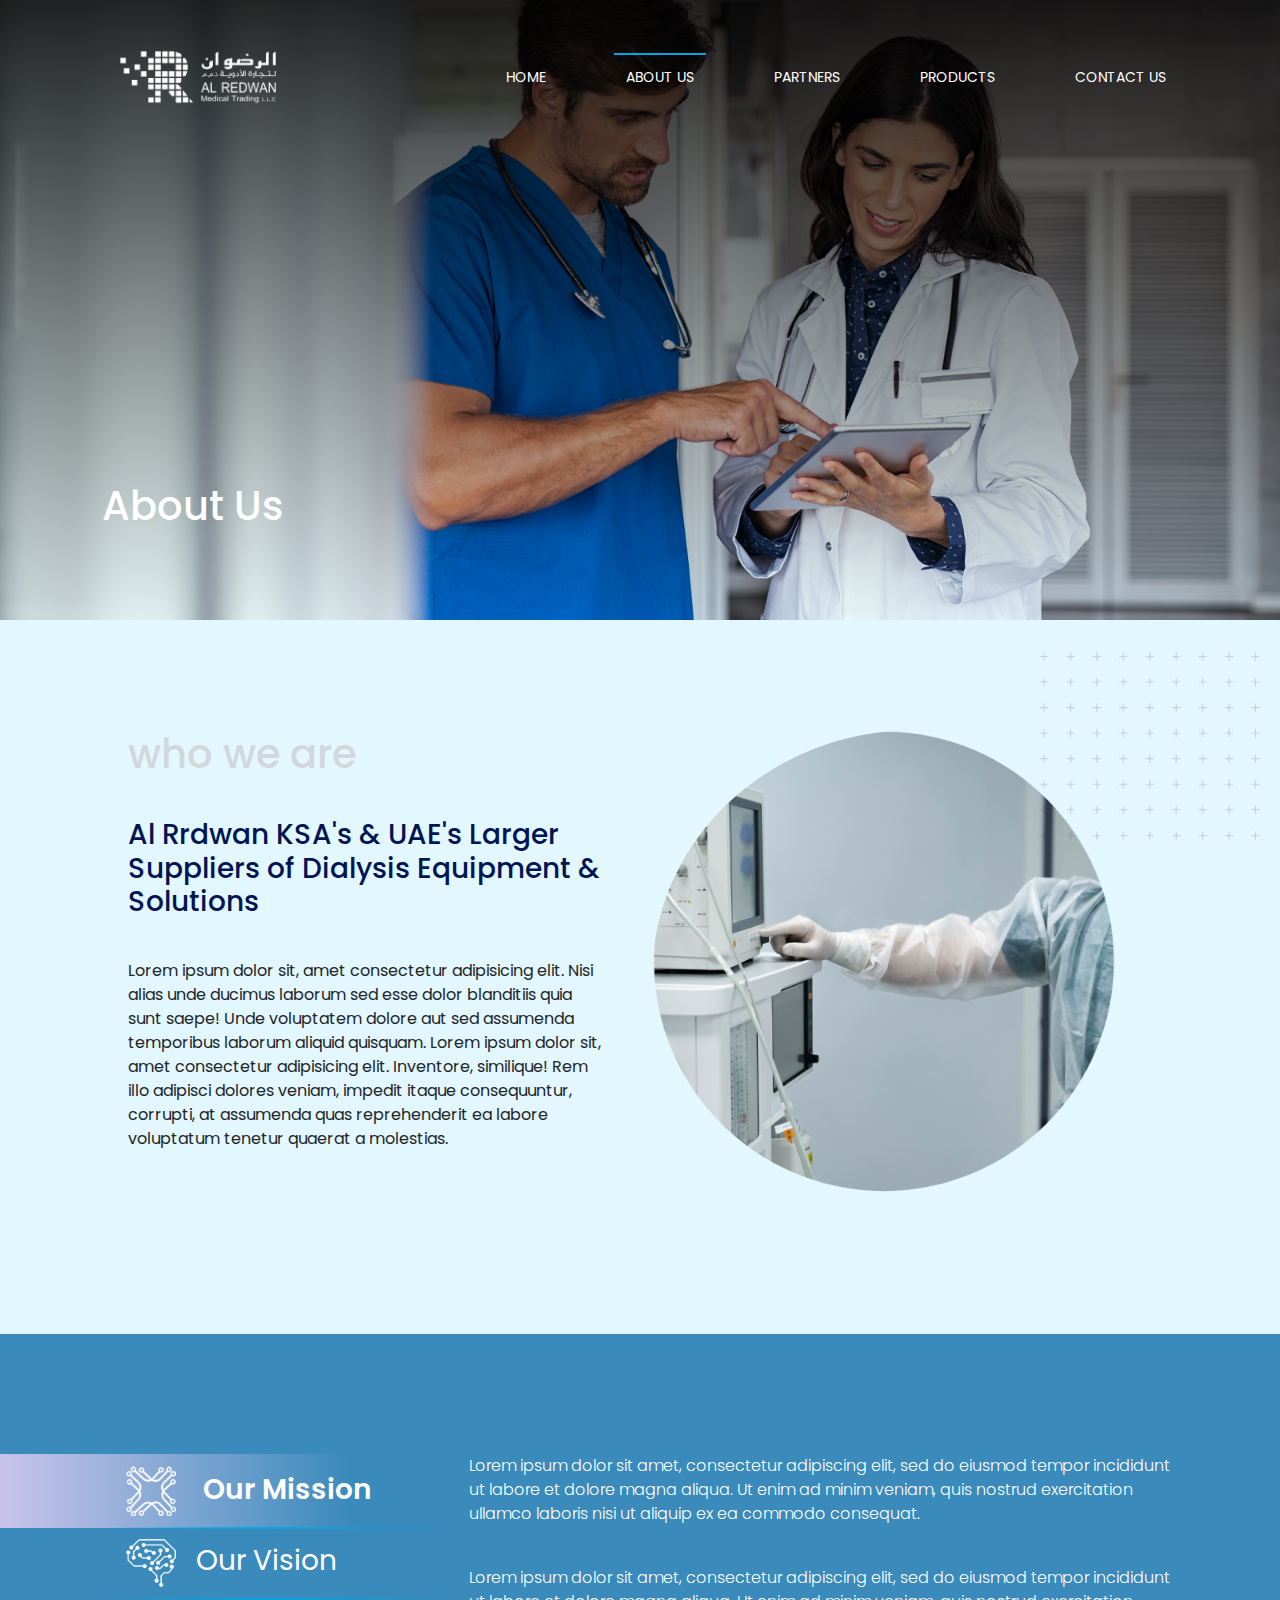
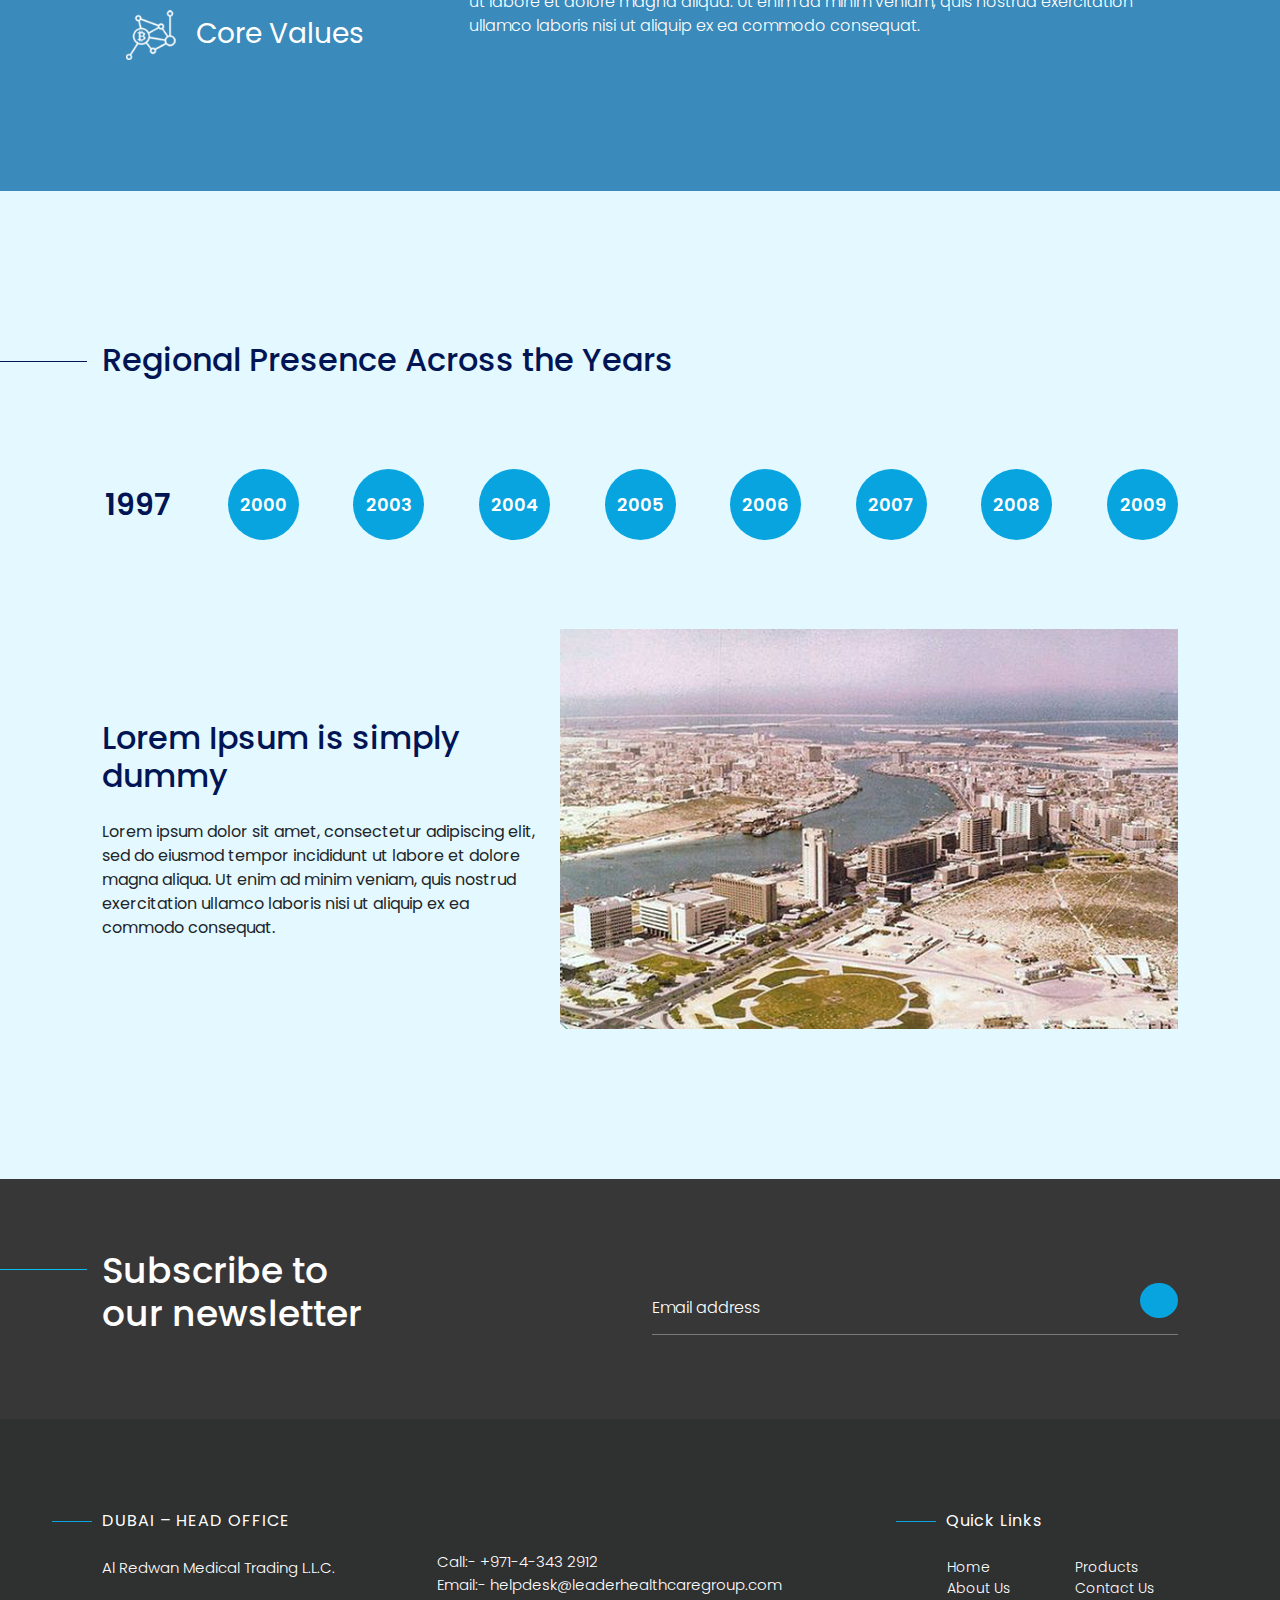
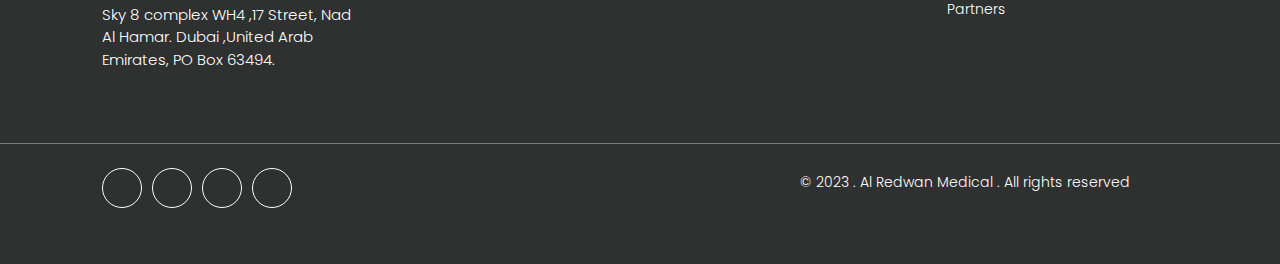
<file: aboutus.html>
<!DOCTYPE html>
<html lang="en">

<head>
    <meta charset="UTF-8">
    <meta name="viewport" content="width=device-width, initial-scale=1.0">
    <meta http-equiv="X-UA-Compatible" content="ie=edge">
    <meta name="Description" content="Enter your description here" />
    <link rel="stylesheet" href="asset/css/bootstrap.min.css">
    <link rel="stylesheet" href="asset/css/swiper-bundle.min.css">
    <link rel="stylesheet" href="https://cdnjs.cloudflare.com/ajax/libs/font-awesome/6.4.2/css/all.min.css"
        integrity="sha512-z3gLpd7yknf1YoNbCzqRKc4qyor8gaKU1qmn+CShxbuBusANI9QpRohGBreCFkKxLhei6S9CQXFEbbKuqLg0DA=="
        crossorigin="anonymous" referrerpolicy="no-referrer" />
    <link rel="stylesheet" href="asset/css/style.css">
    <title>About Us</title>
</head>

<body>
    <nav class="navbar navbar-expand-lg">
        <div class="container">
            <a class="navbar-brand" href="index.html">
                <img src="asset/images/original logo_White.png" alt="Logo">
            </a>
            <button class="navbar-toggler" type="button" data-bs-toggle="collapse"
                data-bs-target="#navbarSupportedContent" aria-controls="navbarSupportedContent" aria-expanded="false"
                aria-label="Toggle navigation">
                <span class="fas fa-bars"></span>
            </button>
            <div class="collapse navbar-collapse " id="navbarSupportedContent">
                <ul class="navbar-nav ms-auto">
                    <li class="nav-item ">
                        <a class="nav-link " aria-current="page" href="index.html">Home</a>
                    </li>
                    <li class="nav-item">
                        <a class="nav-link active" href="#">About us</a>
                    </li>

                    <li class="nav-item">
                        <a class="nav-link" href="partners.html">Partners</a>
                    </li>

                    <li class="nav-item">
                        <a class="nav-link" href="products.html">Products</a>
                    </li>

                    <li class="nav-item">
                        <a class="nav-link" href="contact.html">Contact us</a>
                    </li>
                </ul>
            </div>
        </div>
    </nav>
    <main class="main Partner-main" style="--Partimg:url(../images/aboutmain.png)">
        <div class="container">
            <div class="partners-heading">
                <h2 class="">About Us</h2>
            </div>

        </div>
    </main>

    <section class="about-section aboutpage">
        <div class="container">
            <div class="row">
                <div class="col-lg-6">
                    <div class="aboutText aboutmain">
                        <h1>who we are</h1>
                        <h3>
                            Al Rrdwan KSA's & UAE's Larger Suppliers of Dialysis Equipment & Solutions
                        </h3>
                        <p>Lorem ipsum dolor sit, amet consectetur adipisicing elit. Nisi alias unde ducimus laborum sed
                            esse dolor blanditiis quia sunt saepe! Unde voluptatem dolore aut sed assumenda temporibus
                            laborum aliquid quisquam. Lorem ipsum dolor sit,
                            amet consectetur adipisicing elit. Inventore, similique! Rem illo adipisci dolores veniam,
                            impedit itaque consequuntur, corrupti, at assumenda quas reprehenderit ea labore voluptatum
                            tenetur quaerat a molestias.</p>
                    </div>
                </div>

                <div class="col-md-6">
                    <div class="aboutdot">
                        <img src="asset/images/dotted.png" alt="">
                    </div>
                    <div class="aboutimage">
                        <img src="asset/images/aboutcircle.png" alt="">
                    </div>

                </div>

            </div>
        </div>
    </section>

    <section class="timelineTab">
        <div class="container">
            <div class="row">
                <div class="col-md-4">
                    <ul class="nav nav-tabs" id="myTab" role="tablist">
                        <li class="nav-item" role="presentation">
                            <button class="nav-link active" id="home-tab" data-bs-toggle="tab" data-bs-target="#home"
                                type="button" role="tab" aria-controls="home" aria-selected="true"><span><img
                                        src="asset/images/abouticon.png" class="img-fluid" alt=""> Our
                                    Mission</span> <i class="fa-solid fa-chevron-right"></i></button>
                        </li>
                        <li class="nav-item" role="presentation">
                            <button class="nav-link" id="profile-tab" data-bs-toggle="tab" data-bs-target="#profile"
                                type="button" role="tab" aria-controls="profile" aria-selected="false"><span><img
                                        src="asset/images/abouticon1 (1).png" class="img-fluid" alt="">Our
                                    Vision</span> <i class="fa-solid fa-chevron-right"></i></button>
                        </li>
                        <li class="nav-item" role="presentation">
                            <button class="nav-link" id="contact-tab" data-bs-toggle="tab" data-bs-target="#contact"
                                type="button" role="tab" aria-controls="contact" aria-selected="false"><span><img
                                        src="asset/images/abouticon2.png" class="img-fluid" alt="">Core
                                    Values</span> <i class="fa-solid fa-chevron-right"></i></button>
                        </li>
                    </ul>

                </div>
                <div class="col-md-8">
                    <div class="tab-content" id="myTabContent">
                        <div class="tab-pane fade show active" id="home" role="tabpanel" aria-labelledby="home-tab">
                            <p>Lorem ipsum dolor sit amet, consectetur adipiscing elit, sed do eiusmod tempor incididunt
                                ut labore et dolore magna aliqua. Ut enim ad minim veniam, quis nostrud exercitation
                                ullamco laboris nisi ut aliquip ex ea commodo consequat.</p>

                            <p>Lorem ipsum dolor sit amet, consectetur adipiscing elit, sed do eiusmod tempor
                                incididunt ut labore et dolore magna aliqua. Ut enim ad minim veniam, quis nostrud
                                exercitation ullamco laboris nisi ut aliquip ex ea commodo consequat.
                            </p>
                        </div>
                        <div class="tab-pane fade" id="profile" role="tabpanel" aria-labelledby="profile-tab">
                            <p>Lorem ipsum dolor sit amet, consectetur adipiscing elit, sed do eiusmod tempor incididunt
                                ut labore et dolore magna aliqua. Ut enim ad minim veniam, quis nostrud exercitation
                                ullamco laboris nisi ut aliquip ex ea commodo consequat.</p>

                            <p>Lorem ipsum dolor sit amet, consectetur adipiscing elit, sed do eiusmod tempor
                                incididunt ut labore et dolore magna aliqua. Ut enim ad minim veniam, quis nostrud
                                exercitation ullamco laboris nisi ut aliquip ex ea commodo consequat.
                            </p>
                        </div>
                        <div class="tab-pane fade" id="contact" role="tabpanel" aria-labelledby="contact-tab">
                            <p>Lorem ipsum dolor sit amet, consectetur adipiscing elit, sed do eiusmod tempor incididunt
                                ut labore et dolore magna aliqua. Ut enim ad minim veniam, quis nostrud exercitation
                                ullamco laboris nisi ut aliquip ex ea commodo consequat.</p>

                            <p>Lorem ipsum dolor sit amet, consectetur adipiscing elit, sed do eiusmod tempor
                                incididunt ut labore et dolore magna aliqua. Ut enim ad minim veniam, quis nostrud
                                exercitation ullamco laboris nisi ut aliquip ex ea commodo consequat.
                            </p>
                        </div>
                    </div>
                </div>
            </div>
        </div>
    </section>


    <section class="featured-section">
        <div class="container">
            <div class="">
                <h2 class="title">Regional Presence Across the Years</h2>
            </div>

            <ul class="nav nav-tabs" id="myTab1" role="tablist">
                <li class="nav-item" role="presentation">
                    <button class="nav-link active" id="tab1-tab" data-bs-toggle="tab" data-bs-target="#tab1"
                        type="button" role="tab" aria-controls="tab1" aria-selected="true">1997</button>
                </li>
                <li class="nav-item" role="presentation">
                    <button class="nav-link" id="tab2-tab" data-bs-toggle="tab" data-bs-target="#tab2" type="button"
                        role="tab" aria-controls="tab2" aria-selected="false">2000</button>
                </li>
                <li class="nav-item" role="presentation">
                    <button class="nav-link" id="tab3-tab" data-bs-toggle="tab" data-bs-target="#tab3" type="button"
                        role="tab" aria-controls="tab3" aria-selected="false">2003</button>
                </li>
                <li class="nav-item" role="presentation">
                    <button class="nav-link" id="tab4-tab" data-bs-toggle="tab" data-bs-target="#tab4" type="button"
                        role="tab" aria-controls="tab4" aria-selected="false">2004</button>
                </li>
                <li class="nav-item" role="presentation">
                    <button class="nav-link" id="tab5-tab" data-bs-toggle="tab" data-bs-target="#tab5" type="button"
                        role="tab" aria-controls="tab5" aria-selected="false">2005</button>
                </li>
                <li class="nav-item" role="presentation">
                    <button class="nav-link" id="tab6-tab" data-bs-toggle="tab" data-bs-target="#tab6" type="button"
                        role="tab" aria-controls="tab6" aria-selected="false">2006</button>
                </li>
                <li class="nav-item" role="presentation">
                    <button class="nav-link" id="tab7-tab" data-bs-toggle="tab" data-bs-target="#tab7" type="button"
                        role="tab" aria-controls="tab7" aria-selected="false">2007</button>
                </li>
                <li class="nav-item" role="presentation">
                    <button class="nav-link" id="tab8-tab" data-bs-toggle="tab" data-bs-target="#tab8" type="button"
                        role="tab" aria-controls="tab8" aria-selected="false">2008</button>
                </li>
                <li class="nav-item" role="presentation">
                    <button class="nav-link" id="tab9-tab" data-bs-toggle="tab" data-bs-target="#tab9" type="button"
                        role="tab" aria-controls="tab9" aria-selected="false">2009</button>
                </li>
            </ul>

            <div class="tab-content" id="myTabContent1">
                <div class="tab-pane fade show active" id="tab1" role="tabpanel" aria-labelledby="tab1-tab">
                    <div class="row align-items-center">

                        <div class="col-md-5">
                            <div class="icon-content">
                                <h2>Lorem Ipsum is simply dummy</h2>
                                <p class="mt-4">Lorem ipsum dolor sit amet, consectetur adipiscing elit, sed do eiusmod
                                    tempor
                                    incididunt ut labore et dolore magna aliqua. Ut enim ad minim veniam, quis nostrud
                                    exercitation ullamco laboris nisi ut aliquip ex ea commodo consequat.
                                </p>
                            </div>
                        </div>
                        <div class="col-md-7">
                            <div class="icon-image">
                                <img src="asset/images/iconimage.png" alt="">
                            </div>
                        </div>
                    </div>
                </div>
                <div class="tab-pane fade" id="tab2" role="tabpanel" aria-labelledby="tab2-tab">
                    <div class="row align-items-center">

                        <div class="col-md-5">
                            <div class="icon-content">
                                <h2>Lorem Ipsum is simply dummy</h2>
                                <p class="mt-4">Lorem ipsum dolor sit amet, consectetur adipiscing elit, sed do eiusmod
                                    tempor
                                    incididunt ut labore et dolore magna aliqua. Ut enim ad minim veniam, quis nostrud
                                    exercitation ullamco laboris nisi ut aliquip ex ea commodo consequat.
                                </p>
                            </div>
                        </div>
                        <div class="col-md-7">
                            <div class="icon-image">
                                <img src="asset/images/iconimage.png" alt="">
                            </div>
                        </div>
                    </div>
                </div>
                <div class="tab-pane fade" id="tab3" role="tabpanel" aria-labelledby="tab3-tab">
                    <div class="row align-items-center">

                        <div class="col-md-5">
                            <div class="icon-content">
                                <h2>Lorem Ipsum is simply dummy</h2>
                                <p class="mt-4">Lorem ipsum dolor sit amet, consectetur adipiscing elit, sed do eiusmod
                                    tempor
                                    incididunt ut labore et dolore magna aliqua. Ut enim ad minim veniam, quis nostrud
                                    exercitation ullamco laboris nisi ut aliquip ex ea commodo consequat.
                                </p>
                            </div>
                        </div>
                        <div class="col-md-7">
                            <div class="icon-image">
                                <img src="asset/images/iconimage.png" alt="">
                            </div>
                        </div>
                    </div>
                </div>
                <div class="tab-pane fade" id="tab4" role="tabpanel" aria-labelledby="tab4-tab">
                    <div class="row align-items-center">

                        <div class="col-md-5">
                            <div class="icon-content">
                                <h2>Lorem Ipsum is simply dummy</h2>
                                <p class="mt-4">Lorem ipsum dolor sit amet, consectetur adipiscing elit, sed do eiusmod
                                    tempor
                                    incididunt ut labore et dolore magna aliqua. Ut enim ad minim veniam, quis nostrud
                                    exercitation ullamco laboris nisi ut aliquip ex ea commodo consequat.
                                </p>
                            </div>
                        </div>
                        <div class="col-md-7">
                            <div class="icon-image">
                                <img src="asset/images/iconimage.png" alt="">
                            </div>
                        </div>
                    </div>
                </div>
                <div class="tab-pane fade" id="tab5" role="tabpanel" aria-labelledby="tab5-tab">
                    <div class="row align-items-center">

                        <div class="col-md-5">
                            <div class="icon-content">
                                <h2>Lorem Ipsum is simply dummy</h2>
                                <p class="mt-4">Lorem ipsum dolor sit amet, consectetur adipiscing elit, sed do eiusmod
                                    tempor
                                    incididunt ut labore et dolore magna aliqua. Ut enim ad minim veniam, quis nostrud
                                    exercitation ullamco laboris nisi ut aliquip ex ea commodo consequat.
                                </p>
                            </div>
                        </div>
                        <div class="col-md-7">
                            <div class="icon-image">
                                <img src="asset/images/iconimage.png" alt="">
                            </div>
                        </div>
                    </div>
                </div>
                <div class="tab-pane fade" id="tab6" role="tabpanel" aria-labelledby="tab6-tab">
                    <div class="row align-items-center">

                        <div class="col-md-5">
                            <div class="icon-content">
                                <h2>Lorem Ipsum is simply dummy</h2>
                                <p class="mt-4">Lorem ipsum dolor sit amet, consectetur adipiscing elit, sed do eiusmod
                                    tempor
                                    incididunt ut labore et dolore magna aliqua. Ut enim ad minim veniam, quis nostrud
                                    exercitation ullamco laboris nisi ut aliquip ex ea commodo consequat.
                                </p>
                            </div>
                        </div>
                        <div class="col-md-7">
                            <div class="icon-image">
                                <img src="asset/images/iconimage.png" alt="">
                            </div>
                        </div>
                    </div>
                </div>
                <div class="tab-pane fade" id="tab7" role="tabpanel" aria-labelledby="tab7-tab">
                    <div class="row align-items-center">

                        <div class="col-md-5">
                            <div class="icon-content">
                                <h2>Lorem Ipsum is simply dummy</h2>
                                <p class="mt-4">Lorem ipsum dolor sit amet, consectetur adipiscing elit, sed do eiusmod
                                    tempor
                                    incididunt ut labore et dolore magna aliqua. Ut enim ad minim veniam, quis nostrud
                                    exercitation ullamco laboris nisi ut aliquip ex ea commodo consequat.
                                </p>
                            </div>
                        </div>
                        <div class="col-md-7">
                            <div class="icon-image">
                                <img src="asset/images/iconimage.png" alt="">
                            </div>
                        </div>
                    </div>
                </div>
                <div class="tab-pane fade" id="tab8" role="tabpanel" aria-labelledby="tab8-tab">
                    <div class="row align-items-center">

                        <div class="col-md-5">
                            <div class="icon-content">
                                <h2>Lorem Ipsum is simply dummy</h2>
                                <p class="mt-4">Lorem ipsum dolor sit amet, consectetur adipiscing elit, sed do eiusmod
                                    tempor
                                    incididunt ut labore et dolore magna aliqua. Ut enim ad minim veniam, quis nostrud
                                    exercitation ullamco laboris nisi ut aliquip ex ea commodo consequat.
                                </p>
                            </div>
                        </div>
                        <div class="col-md-7">
                            <div class="icon-image">
                                <img src="asset/images/iconimage.png" alt="">
                            </div>
                        </div>
                    </div>
                </div>
                <div class="tab-pane fade" id="tab9" role="tabpanel" aria-labelledby="tab9-tab">
                    <div class="row align-items-center">

                        <div class="col-md-5">
                            <div class="icon-content">
                                <h2>Lorem Ipsum is simply dummy</h2>
                                <p class="mt-4">Lorem ipsum dolor sit amet, consectetur adipiscing elit, sed do eiusmod
                                    tempor
                                    incididunt ut labore et dolore magna aliqua. Ut enim ad minim veniam, quis nostrud
                                    exercitation ullamco laboris nisi ut aliquip ex ea commodo consequat.
                                </p>
                            </div>
                        </div>
                        <div class="col-md-7">
                            <div class="icon-image">
                                <img src="asset/images/iconimage.png" alt="">
                            </div>
                        </div>
                    </div>
                </div>
            </div>


        </div>

    </section>

    <section class="partner-section subscribe-section">
        <div class="container mb-4">
            <div class="row justify-content-between align-items-end">
                <div class="col-md-4">
                    <h2 class="title">Subscribe to our newsletter</h2>
                </div>
                <div class="col-md-6 ">
                    <div class="subscribe-input d-flex align-items-center">

                        <input type="text" class="text form-control pb-2" placeholder="Email address" required>
                        <button class="subscribe-btn mb-3"><i
                                class="fa-solid fa-arrow-right align-items-center pt-1"></i></button>


                    </div>
                </div>
            </div>
        </div>


    </section>



    <section class="partner-section footer">
        <div class="container mb-4">
            <div class="row pb-5">

                <div class="col-md-3 ">
                    <div class="footer-heading d-flex align-items-center pb-4">
                        <span></span>
                        <p class="">DUBAI – HEAD OFFICE</p>
                    </div>

                    <div class="footer-location">
                        <p class="first pb-4 ">Al Redwan Medical Trading L.L.C.</p>

                        <p>Sky 8 complex WH4 ,17 Street, Nad Al Hamar. Dubai ,United Arab Emirates, PO Box 63494.</p>

                    </div>
                </div>
                <div class="col-md-5 ">
                    <div class="footer-email">

                        <p>Call:- +971-4-343 2912</p>
                        <p>Email:- helpdesk@leaderhealthcaregroup.com</p>

                    </div>
                </div>

                <div class="col-md-4 footer-section">
                    <div class="footer-heading footer-heading1 d-flex align-items-center pb-4">
                        <span></span>
                        <p class="">Quick Links</p>
                    </div>

                    <div class="row">
                        <div class="col-md-6 quick-links ">
                            <ul>
                                <li><a href="index.html">Home</a></li>
                                <li><a href="#">About Us</a></li>
                                <li><a href="partners.html">Partners</a></li>
                            </ul>
                        </div>
                        <div class="col-md-6 quick-links">
                            <ul>
                                <li><a href="products.html">Products</a></li>
                                <li><a href="contact.html">Contact Us</a></li>
                            </ul>
                        </div>
                    </div>


                </div>



            </div>


        </div>
        <div class="all-rights-border"></div>
        <div class="container">
            <div class="row">
                <div class="col-md-7 footer-icon pt-4">
                    <ul class="d-flex align-items-center text-center">
                        <li><a href="#"><i class="fa-brands fa-instagram"></i></a></li>
                        <li><a href="#"><i class="fa-brands fa-facebook-f"></i></a></li>
                        <li><a href="#"><i class="fa-brands fa-twitter"></i></a></li>
                        <li><a href="#"><i class="fa-brands fa-linkedin-in"></i></a></li>
                    </ul>
                   
                </div>
                <div class="col-md-5 ">
                    <div class="all-rights text-end">
                        <p>© 2023 . Al Redwan Medical . All rights reserved</p>
                    </div>
                </div>
            </div>
        </div>
    </section>



    <script src="https://cdnjs.cloudflare.com/ajax/libs/popper.js/2.9.2/umd/popper.min.js"></script>
    <script src="asset/js/swiper-bundle.min.js"></script>
    <script src="asset/js/jquery-3.6.0.min.js "></script>
    <script src="asset/js/bootstrap.bundle.min.js"></script>
</body>

</html>


<script>
    const links = document.querySelectorAll(".navbar-nav li a");
    function removeActiveClass() {
        links.forEach(link => link.classList.remove("active"));
    }
    links.forEach(link => {
        link.addEventListener('click', function (event) {
            removeActiveClass();
            link.classList.add('active');
        });
    });

    var swiper = new Swiper(".mySwiper", {
        slidesPerView: 1,
        spaceBetween: 0,
        loop: true,
        navigation: {
            nextEl: ".swiper-button-next",
            prevEl: ".swiper-button-prev",
        },
        breakpoints: {
            420: {
                slidesPerView: 1,
                spaceBetween: 4,
            },

            640: {
                slidesPerView: 2,
                spaceBetween: 6,
            },
            768: {
                slidesPerView: 3,
                spaceBetween: 10,
            },
            1024: {
                slidesPerView: 4,
                spaceBetween: 14,
            },
        },
    });

    var swiper = new Swiper(".myswiper2", {
        slidesPerView: 1,
        spaceBetween: 3,
        loop: true,
        // centeredSlides:true,
        breakpoints: {
            480: {
                slidesPerView: 2,
                spaceBetween: 5,
            },
            640: {
                slidesPerView: 3,
                spaceBetween: 10,
            },
            768: {
                slidesPerView: 4,
                spaceBetween: 15,
            },
            1024: {
                slidesPerView: 6,
                spaceBetween: 20,
            },
            2000: {
                slidesPerView: 8,
                spaceBetween: 20,
            },
        },
    });
</script>
</file>
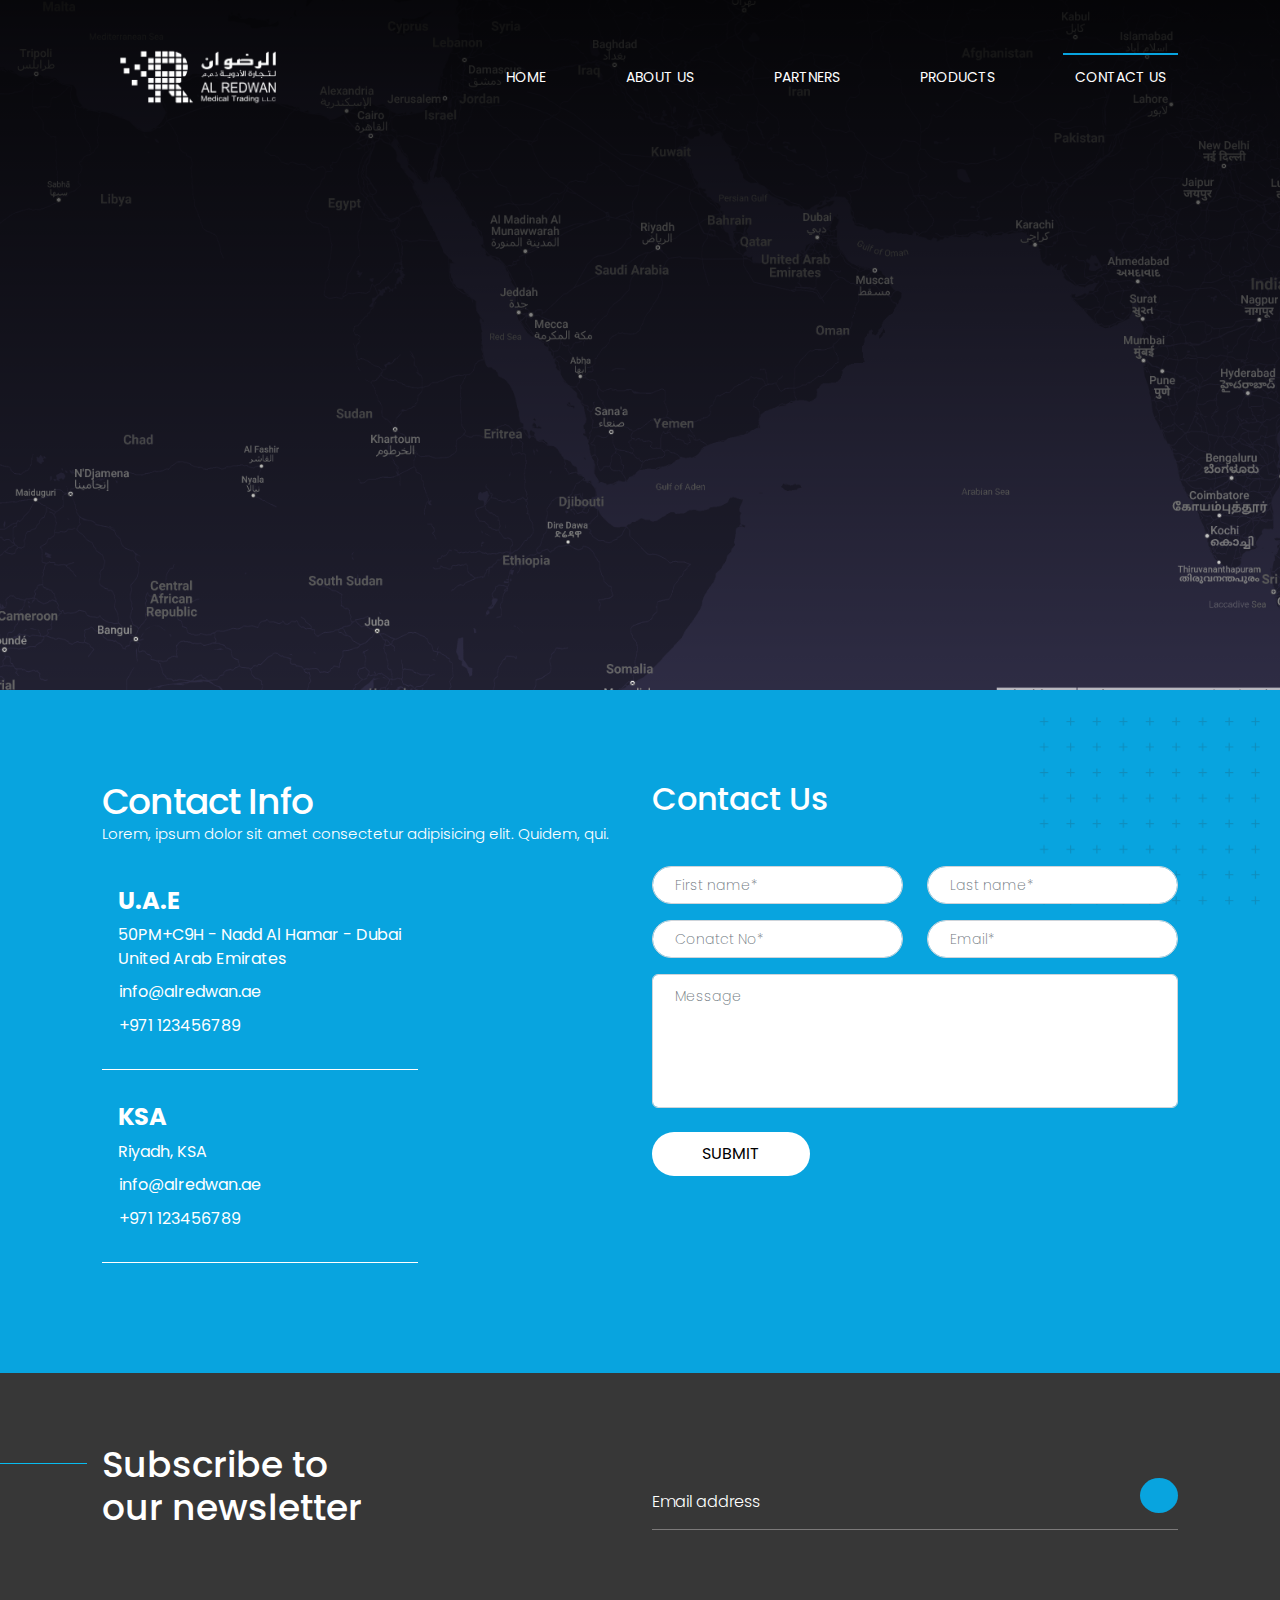
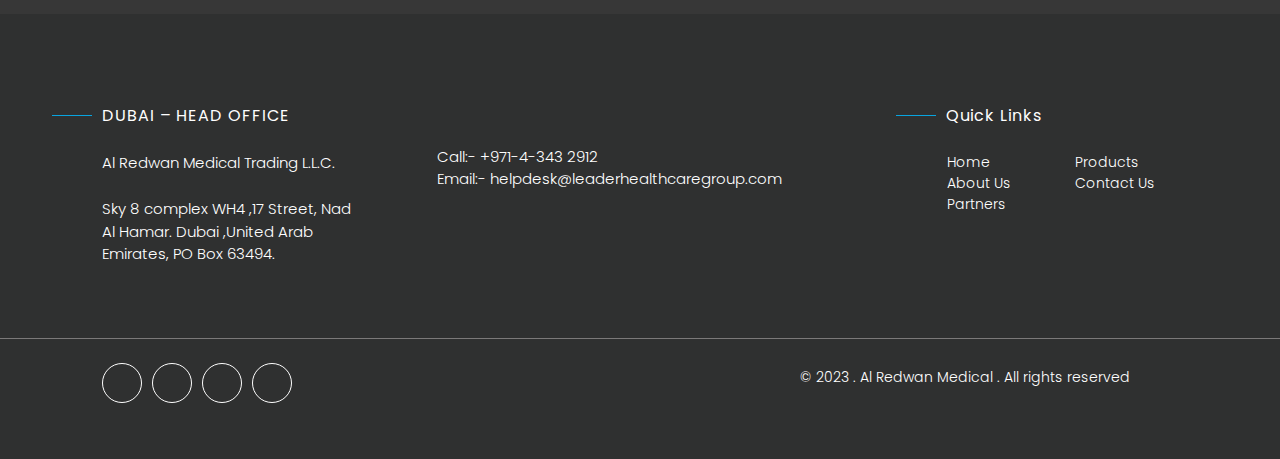
<file: contact.html>
<!DOCTYPE html>
<html lang="en">

<head>
    <meta charset="UTF-8">
    <meta name="viewport" content="width=device-width, initial-scale=1.0">
    <meta http-equiv="X-UA-Compatible" content="ie=edge">
    <meta name="Description" content="Enter your description here" />
    <link rel="stylesheet" href="asset/css/bootstrap.min.css">
    <link rel="stylesheet" href="asset/css/swiper-bundle.min.css">
    <link rel="stylesheet" href="https://cdnjs.cloudflare.com/ajax/libs/font-awesome/6.4.2/css/all.min.css"
        integrity="sha512-z3gLpd7yknf1YoNbCzqRKc4qyor8gaKU1qmn+CShxbuBusANI9QpRohGBreCFkKxLhei6S9CQXFEbbKuqLg0DA=="
        crossorigin="anonymous" referrerpolicy="no-referrer" />
    <link rel="stylesheet" href="asset/css/style.css">
    <title>Contact Us</title>
</head>

<body>
    <nav class="navbar navbar-expand-lg">
        <div class="container">
            <a class="navbar-brand" href="index.html">
                <img src="asset/images/original logo_White.png" alt="Logo">
            </a>
            <button class="navbar-toggler" type="button" data-bs-toggle="collapse"
                data-bs-target="#navbarSupportedContent" aria-controls="navbarSupportedContent" aria-expanded="false"
                aria-label="Toggle navigation">
                <span class="fas fa-bars"></span>
            </button>
            <div class="collapse navbar-collapse " id="navbarSupportedContent">
                <ul class="navbar-nav ms-auto">
                    <li class="nav-item ">
                        <a class="nav-link " aria-current="page" href="index.html">Home</a>
                    </li>
                    <li class="nav-item">
                        <a class="nav-link" href="aboutus.html">About us</a>
                    </li>

                    <li class="nav-item">
                        <a class="nav-link" href="partners.html">Partners</a>
                    </li>

                    <li class="nav-item">
                        <a class="nav-link" href="products.html">Products</a>
                    </li>

                    <li class="nav-item">
                        <a class="nav-link active" href="#">Contact us</a>
                    </li>
                </ul>
            </div>
        </div>
    </nav>
    <main class="main Contact-main" style="--Contimg:url(../images/contactus.png)">
        
    </main>


    <section class="partner-section partners-content1">
        <div class="container">
            <div class="row">

                <div class="col-md-6">

                    <div class="contact-info">
                        <h2>Contact Info</h2>
                        <p>Lorem, ipsum dolor sit amet consectetur adipisicing elit. Quidem, qui.</p>
                    </div>
                    <div class="conatct-border d-flex align-items-start mt-3">
                        <i class="fa-solid fa-location-dot me-3 mt-5 pt-3"></i>
                        <div class="contact-loc ">
                            <h3>U.A.E</h3>
                            <p class="mt-2">50PM+C9H - Nadd Al Hamar - Dubai United Arab Emirates</p>
                            <a href="mailto:info@alredwan.ae" class="mt-2">info@alredwan.ae</a>
                            <a href="#" class="mt-2">+971 123456789</a>
                        </div>
                    </div>

                    <div class="conatct-border d-flex align-items-start mt-2">
                        <i class="fa-solid fa-location-dot me-3 mt-5 pt-3"></i>
                        <div class="contact-loc ">
                            <h3>KSA</h3>
                            <p class="mt-2">Riyadh, KSA</p>
                            <a href="mailto:info@alredwan.ae" class="mt-2">info@alredwan.ae</a>
                            <a href="#" class="mt-2">+971 123456789</a>
                        </div>
                    </div>

                </div>
                
                <div class="col-md-6 contact-form">
                    <div class="top-image ">
                        <img src="asset/images/dotted.png" alt="">
                       </div>

                    <div class="">
                        <h2>Contact Us</h2>
                    </div>
                    
                    <div class="row mt-5">
                        <div class="col-6">
                            <div class="first">
                                <input type="text" class="text form-control" placeholder="First name*" required>
                            </div>
                        </div>
                        <div class="col-6">
                            <div class="first">
                                <input type="text" class="text form-control" placeholder="Last name*" required>
                            </div>
                        </div>

                        <div class="col-6">
                            <div class="first mt-3">
                                <input type="text" class="text form-control" placeholder="Conatct No*" required>
                            </div>
                        </div>
                        <div class="col-6">
                            <div class="first mt-3">
                                <input type="text" class="text form-control" placeholder="Email*" required>
                            </div>
                        </div>
                    </div>


                    <div class="form mt-3">
                        <textarea class="text form-control" rows="5" placeholder="Message" required></textarea>
                    </div>
                    <div class="">
                        <button type="submit"  value="submit" class="mt-4">Submit</button>

                    </div>
                </div>


                

            </div>
        </div>
    </section>

   <section class="partner-section subscribe-section">
        <div class="container mb-4">
            <div class="row justify-content-between align-items-end">
                <div class="col-md-4">
                    <h2 class="title">Subscribe to our newsletter</h2>
                </div>
                <div class="col-md-6 ">
                    <div class="subscribe-input d-flex align-items-center">

                        <input type="text" class="text form-control pb-2" placeholder="Email address" required>
                        <button class="subscribe-btn mb-3"><i
                                class="fa-solid fa-arrow-right align-items-center pt-1"></i></button>


                    </div>
                </div>
            </div>
        </div>


    </section>



    <section class="partner-section footer">
        <div class="container mb-4">
            <div class="row pb-5">

                <div class="col-md-3 ">
                    <div class="footer-heading d-flex align-items-center pb-4">
                        <span></span>
                        <p class="">DUBAI – HEAD OFFICE</p>
                    </div>

                    <div class="footer-location">
                        <p class="first pb-4 ">Al Redwan Medical Trading L.L.C.</p>

                        <p>Sky 8 complex WH4 ,17 Street, Nad Al Hamar. Dubai ,United Arab Emirates, PO Box 63494.</p>

                    </div>
                </div>
                <div class="col-md-5 ">
                    <div class="footer-email">

                        <p>Call:- +971-4-343 2912</p>
                        <p>Email:- helpdesk@leaderhealthcaregroup.com</p>

                    </div>
                </div>

                <div class="col-md-4 footer-section">
                    <div class="footer-heading footer-heading1 d-flex align-items-center pb-4">
                        <span></span>
                        <p class="">Quick Links</p>
                    </div>

                    <div class="row">
                        <div class="col-md-6 quick-links ">
                            <ul>
                                <li><a href="index.html">Home</a></li>
                                <li><a href="#">About Us</a></li>
                                <li><a href="partners.html">Partners</a></li>
                            </ul>
                        </div>
                        <div class="col-md-6 quick-links">
                            <ul>
                                <li><a href="products.html">Products</a></li>
                                <li><a href="contact.html">Contact Us</a></li>
                            </ul>
                        </div>
                    </div>


                </div>



            </div>


        </div>
        <div class="all-rights-border"></div>
        <div class="container">
            <div class="row">
                <div class="col-md-7 footer-icon pt-4">
                    <ul class="d-flex align-items-center text-center">
                        <li><a href="#"><i class="fa-brands fa-instagram"></i></a></li>
                        <li><a href="#"><i class="fa-brands fa-facebook-f"></i></a></li>
                        <li><a href="#"><i class="fa-brands fa-twitter"></i></a></li>
                        <li><a href="#"><i class="fa-brands fa-linkedin-in"></i></a></li>
                    </ul>
                   
                </div>
                <div class="col-md-5 ">
                    <div class="all-rights text-end">
                        <p>© 2023 . Al Redwan Medical . All rights reserved</p>
                    </div>
                </div>
            </div>
        </div>
    </section>



    <script src="https://cdnjs.cloudflare.com/ajax/libs/popper.js/2.9.2/umd/popper.min.js"></script>
    <script src="asset/js/swiper-bundle.min.js"></script>
    <script src="asset/js/jquery-3.6.0.min.js "></script>
    <script src="asset/js/bootstrap.bundle.min.js"></script>
</body>

</html>

<script>
    const links = document.querySelectorAll(".navbar-nav li a");
    function removeActiveClass() {
        links.forEach(link => link.classList.remove("active"));
    }
    links.forEach(link => {
        link.addEventListener('click', function (event) {
            removeActiveClass();
            link.classList.add('active');
        });
    });

    var swiper = new Swiper(".mySwiper", {
        slidesPerView: 1,
        spaceBetween: 0,
        loop: true,
        navigation: {
            nextEl: ".swiper-button-next",
            prevEl: ".swiper-button-prev",
        },
        breakpoints: {
            420: {
                slidesPerView: 1,
                spaceBetween: 4,
            },

            640: {
                slidesPerView: 2,
                spaceBetween: 6,
            },
            768: {
                slidesPerView: 3,
                spaceBetween: 10,
            },
            1024: {
                slidesPerView: 4,
                spaceBetween: 14,
            },
        },
    });

    var swiper = new Swiper(".myswiper2", {
        slidesPerView: 1,
        spaceBetween: 3,
        loop: true,
        // centeredSlides:true,
        breakpoints: {
            480: {
                slidesPerView: 2,
                spaceBetween: 5,
            },
            640: {
                slidesPerView: 3,
                spaceBetween: 10,
            },
            768: {
                slidesPerView: 4,
                spaceBetween: 15,
            },
            1024: {
                slidesPerView: 6,
                spaceBetween: 20,
            },
            2000: {
                slidesPerView: 8,
                spaceBetween: 20,
            },
        },
    });
</script>
</file>
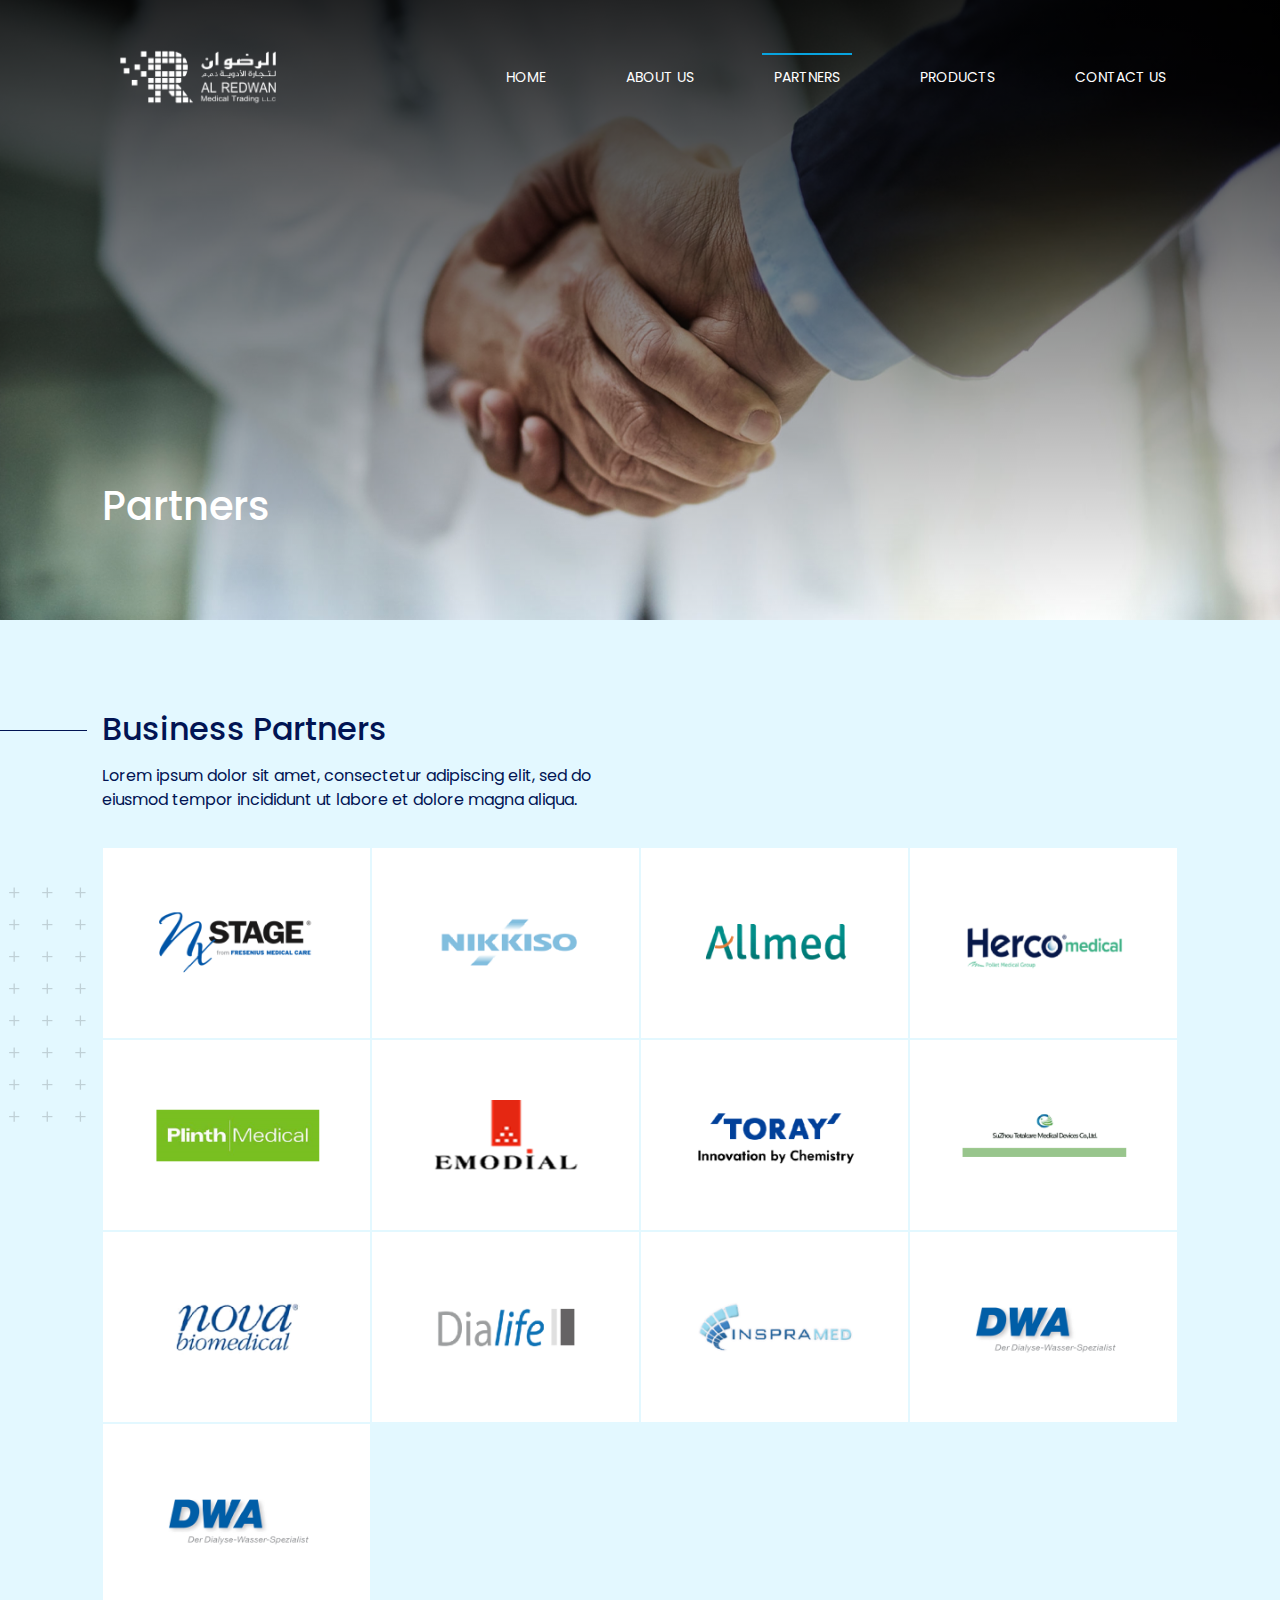
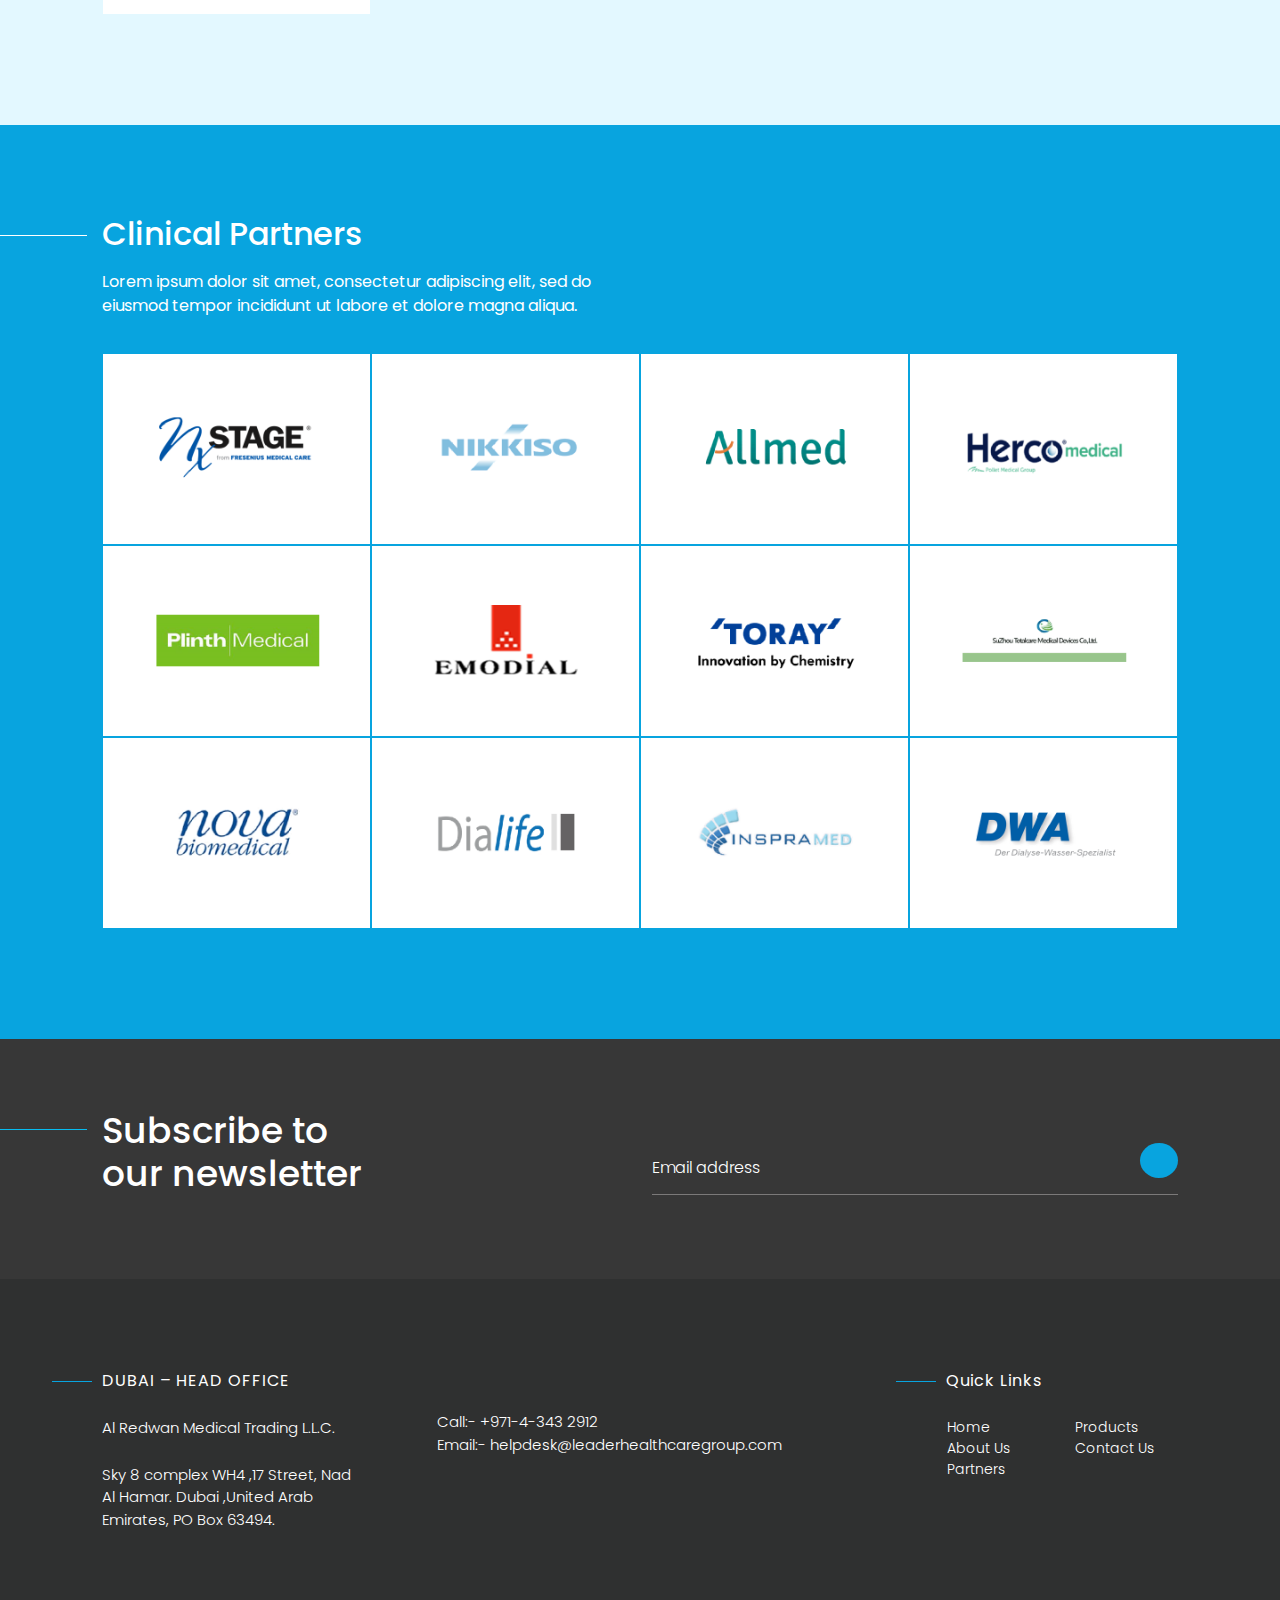
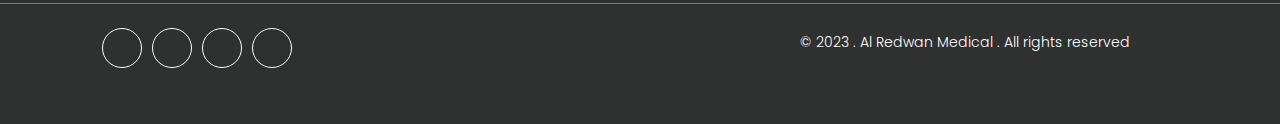
<file: partners.html>
<!DOCTYPE html>
<html lang="en">

<head>
    <meta charset="UTF-8">
    <meta name="viewport" content="width=device-width, initial-scale=1.0">
    <meta http-equiv="X-UA-Compatible" content="ie=edge">
    <meta name="Description" content="Enter your description here" />
    <link rel="stylesheet" href="asset/css/bootstrap.min.css">
    <link rel="stylesheet" href="asset/css/swiper-bundle.min.css">
    <link rel="stylesheet" href="https://cdnjs.cloudflare.com/ajax/libs/font-awesome/6.4.2/css/all.min.css"
        integrity="sha512-z3gLpd7yknf1YoNbCzqRKc4qyor8gaKU1qmn+CShxbuBusANI9QpRohGBreCFkKxLhei6S9CQXFEbbKuqLg0DA=="
        crossorigin="anonymous" referrerpolicy="no-referrer" />
    <link rel="stylesheet" href="asset/css/style.css">
    <title>Partners</title>
</head>

<body>
    <nav class="navbar navbar-expand-lg">
        <div class="container">
            <a class="navbar-brand" href="index.html">
                <img src="asset/images/original logo_White.png" alt="Logo">
            </a>
            <button class="navbar-toggler" type="button" data-bs-toggle="collapse"
                data-bs-target="#navbarSupportedContent" aria-controls="navbarSupportedContent" aria-expanded="false"
                aria-label="Toggle navigation">
                <span class="fas fa-bars"></span>
            </button>
            <div class="collapse navbar-collapse " id="navbarSupportedContent">
                <ul class="navbar-nav ms-auto">
                    <li class="nav-item ">
                        <a class="nav-link " aria-current="page" href="index.html">Home</a>
                    </li>
                    <li class="nav-item">
                        <a class="nav-link" href="aboutus.html">About us</a>
                    </li>

                    <li class="nav-item">
                        <a class="nav-link  active" href="#">Partners</a>
                    </li>

                    <li class="nav-item">
                        <a class="nav-link" href="products.html">Products</a>
                    </li>

                    <li class="nav-item">
                        <a class="nav-link" href="contact.html">Contact us</a>
                    </li>
                </ul>
            </div>
        </div>
    </nav>
    <main class="main Partner-main" style="--Partimg:url(../images/Partners.png)">
        <div class="container">
            <div class="partners-heading">
                <h2 class="">Partners</h2>
            </div>
            
        </div>
    </main>

    <section class="partner-section partners-content">
        <div class="container">
            <div class="row justify-content-between">
                <div class="col-lg-6 col-md-5">
                    <h2 class="title mb-3">Business Partners</h2>
                    <p>Lorem ipsum dolor sit amet, consectetur adipiscing elit, sed do eiusmod tempor incididunt ut labore et dolore magna aliqua.</p>
                </div>
                
            </div>
            
            <div class="partnerImage Partners-content-image">
                <div class="dotimage">
                    <img src="asset/images/dotted.png" alt="">
                </div>
                <div class="row g-0">
                    
                    <div class="col-md-3 col-sm-4 col-6">
                        <a>
                            <img src="asset/images/partner1.png" class="img-fluid" alt="">
                        </a>
                    </div>
                    <div class="col-md-3 col-sm-4 col-6">
                        <a>
                            <img src="asset/images/partner2.png" class="img-fluid" alt="">
                        </a>
                    </div>
                    <div class="col-md-3 col-sm-4 col-6">
                        <a>
                            <img src="asset/images/partner3.png" class="img-fluid" alt="">
                        </a>
                    </div>
                    <div class="col-md-3 col-sm-4 col-6">
                        <a>
                            <img src="asset/images/partner4.png" class="img-fluid" alt="">
                        </a>
                    </div>
                    <div class="col-md-3 col-sm-4 col-6">
                        <a>
                            <img src="asset/images/partner5.png" class="img-fluid" alt="">
                        </a>
                    </div>
                    <div class="col-md-3 col-sm-4 col-6">
                        <a>
                            <img src="asset/images/partner6.png" class="img-fluid" alt="">
                        </a>
                    </div>
                    <div class="col-md-3 col-sm-4 col-6">
                        <a>
                            <img src="asset/images/partner7.png" class="img-fluid" alt="">
                        </a>
                    </div>
                    <div class="col-md-3 col-sm-4 col-6">
                        <a>
                            <img src="asset/images/partner8.png" class="img-fluid" alt="">
                        </a>
                    </div>
                    <div class="col-md-3 col-sm-4 col-6">
                        <a>
                            <img src="asset/images/partner9.png" class="img-fluid" alt="">
                        </a>
                    </div>
                    <div class="col-md-3 col-sm-4 col-6">
                        <a>
                            <img src="asset/images/partner10.png" class="img-fluid" alt="">
                        </a>
                    </div>
                    <div class="col-md-3 col-sm-4 col-6">
                        <a>
                            <img src="asset/images/partner11.png" class="img-fluid" alt="">
                        </a>
                    </div>
                    <div class="col-md-3 col-sm-4 col-6">
                        <a>
                            <img src="asset/images/partner12.png" class="img-fluid" alt="">
                        </a>
                    </div>
                    <div class="col-md-3 col-sm-4 col-6">
                        <a>
                            <img src="asset/images/partner12.png" class="img-fluid" alt="">
                        </a>
                    </div>
                </div>
            </div>
        </div>
    </section>

    <section class="partner-section partners-content1">
        <div class="container">
            <div class="row justify-content-between">
                <div class="col-lg-6 col-md-5">
                    <h2 class="title mb-3">Clinical Partners</h2>
                    <p>Lorem ipsum dolor sit amet, consectetur adipiscing elit, sed do eiusmod tempor incididunt ut
                        labore et dolore magna aliqua. </p>
                </div>
                
            </div>
            <div class="partnerImage">
                <div class="row g-0">
                    <div class="col-md-3 col-sm-4 col-6">
                        <a>
                            <img src="asset/images/partner1.png" class="img-fluid" alt="">
                        </a>
                    </div>
                    <div class="col-md-3 col-sm-4 col-6">
                        <a>
                            <img src="asset/images/partner2.png" class="img-fluid" alt="">
                        </a>
                    </div>
                    <div class="col-md-3 col-sm-4 col-6">
                        <a>
                            <img src="asset/images/partner3.png" class="img-fluid" alt="">
                        </a>
                    </div>
                    <div class="col-md-3 col-sm-4 col-6">
                        <a>
                            <img src="asset/images/partner4.png" class="img-fluid" alt="">
                        </a>
                    </div>
                    <div class="col-md-3 col-sm-4 col-6">
                        <a>
                            <img src="asset/images/partner5.png" class="img-fluid" alt="">
                        </a>
                    </div>
                    <div class="col-md-3 col-sm-4 col-6">
                        <a>
                            <img src="asset/images/partner6.png" class="img-fluid" alt="">
                        </a>
                    </div>
                    <div class="col-md-3 col-sm-4 col-6">
                        <a>
                            <img src="asset/images/partner7.png" class="img-fluid" alt="">
                        </a>
                    </div>
                    <div class="col-md-3 col-sm-4 col-6">
                        <a>
                            <img src="asset/images/partner8.png" class="img-fluid" alt="">
                        </a>
                    </div>
                    <div class="col-md-3 col-sm-4 col-6">
                        <a>
                            <img src="asset/images/partner9.png" class="img-fluid" alt="">
                        </a>
                    </div>
                    <div class="col-md-3 col-sm-4 col-6">
                        <a>
                            <img src="asset/images/partner10.png" class="img-fluid" alt="">
                        </a>
                    </div>
                    <div class="col-md-3 col-sm-4 col-6">
                        <a>
                            <img src="asset/images/partner11.png" class="img-fluid" alt="">
                        </a>
                    </div>
                    <div class="col-md-3 col-sm-4 col-6">
                        <a>
                            <img src="asset/images/partner12.png" class="img-fluid" alt="">
                        </a>
                    </div>
                </div>
            </div>
        </div>
    </section>

<section class="partner-section subscribe-section">
    <div class="container mb-4">
        <div class="row justify-content-between align-items-end">
            <div class="col-md-4">
                <h2 class="title">Subscribe to our newsletter</h2>
            </div>
            <div class="col-md-6 ">
                <div class="subscribe-input d-flex align-items-center">

                    <input type="text" class="text form-control pb-2" placeholder="Email address" required>
                    <button class="subscribe-btn mb-3"><i
                            class="fa-solid fa-arrow-right align-items-center pt-1"></i></button>


                </div>
            </div>
        </div>
    </div>


</section>



<section class="partner-section footer">
    <div class="container mb-4">
        <div class="row pb-5">

            <div class="col-md-3 ">
                <div class="footer-heading d-flex align-items-center pb-4">
                    <span></span>
                    <p class="">DUBAI – HEAD OFFICE</p>
                </div>

                <div class="footer-location">
                    <p class="first pb-4 ">Al Redwan Medical Trading L.L.C.</p>

                    <p>Sky 8 complex WH4 ,17 Street, Nad Al Hamar. Dubai ,United Arab Emirates, PO Box 63494.</p>

                </div>
            </div>
            <div class="col-md-5 ">
                <div class="footer-email">

                    <p>Call:- +971-4-343 2912</p>
                    <p>Email:- helpdesk@leaderhealthcaregroup.com</p>

                </div>
            </div>

            <div class="col-md-4 footer-section">
                <div class="footer-heading footer-heading1 d-flex align-items-center pb-4">
                    <span></span>
                    <p class="">Quick Links</p>
                </div>

                <div class="row">
                    <div class="col-md-6 quick-links ">
                        <ul>
                            <li><a href="index.html">Home</a></li>
                            <li><a href="#">About Us</a></li>
                            <li><a href="partners.html">Partners</a></li>
                        </ul>
                    </div>
                    <div class="col-md-6 quick-links">
                        <ul>
                            <li><a href="products.html">Products</a></li>
                            <li><a href="contact.html">Contact Us</a></li>
                        </ul>
                    </div>
                </div>


            </div>



        </div>


    </div>
    <div class="all-rights-border"></div>
    <div class="container">
        <div class="row">
            <div class="col-md-7 footer-icon pt-4">
                <ul class="d-flex align-items-center text-center">
                    <li><a href="#"><i class="fa-brands fa-instagram"></i></a></li>
                    <li><a href="#"><i class="fa-brands fa-facebook-f"></i></a></li>
                    <li><a href="#"><i class="fa-brands fa-twitter"></i></a></li>
                    <li><a href="#"><i class="fa-brands fa-linkedin-in"></i></a></li>
                </ul>
               
            </div>
            <div class="col-md-5 ">
                <div class="all-rights text-end">
                    <p>© 2023 . Al Redwan Medical . All rights reserved</p>
                </div>
            </div>
        </div>
    </div>
</section>



<script src="https://cdnjs.cloudflare.com/ajax/libs/popper.js/2.9.2/umd/popper.min.js"></script>
<script src="asset/js/swiper-bundle.min.js"></script>
<script src="asset/js/jquery-3.6.0.min.js "></script>
<script src="asset/js/bootstrap.bundle.min.js"></script>
</body>

</html>


<script>
    const links = document.querySelectorAll(".navbar-nav li a");
    function removeActiveClass() {
        links.forEach(link => link.classList.remove("active"));
    }
    links.forEach(link => {
        link.addEventListener('click', function (event) {
            removeActiveClass();
            link.classList.add('active');
        });
    });

    var swiper = new Swiper(".mySwiper", {
        slidesPerView: 1,
        spaceBetween: 0,
        loop: true,
        navigation: {
            nextEl: ".swiper-button-next",
            prevEl: ".swiper-button-prev",
        },
        breakpoints: {
            420: {
                slidesPerView: 1,
                spaceBetween: 4,
            },

            640: {
                slidesPerView: 2,
                spaceBetween: 6,
            },
            768: {
                slidesPerView: 3,
                spaceBetween: 10,
            },
            1024: {
                slidesPerView: 4,
                spaceBetween: 14,
            },
        },
    });

    var swiper = new Swiper(".myswiper2", {
        slidesPerView: 1,
        spaceBetween: 3,
        loop: true,
        // centeredSlides:true,
        breakpoints: {
            480: {
                slidesPerView: 2,
                spaceBetween: 5,
            },
            640: {
                slidesPerView: 3,
                spaceBetween: 10,
            },
            768: {
                slidesPerView: 4,
                spaceBetween: 15,
            },
            1024: {
                slidesPerView: 6,
                spaceBetween: 20,
            },
            2000: {
                slidesPerView: 8,
                spaceBetween: 20,
            },
        },
    });
</script>
</file>
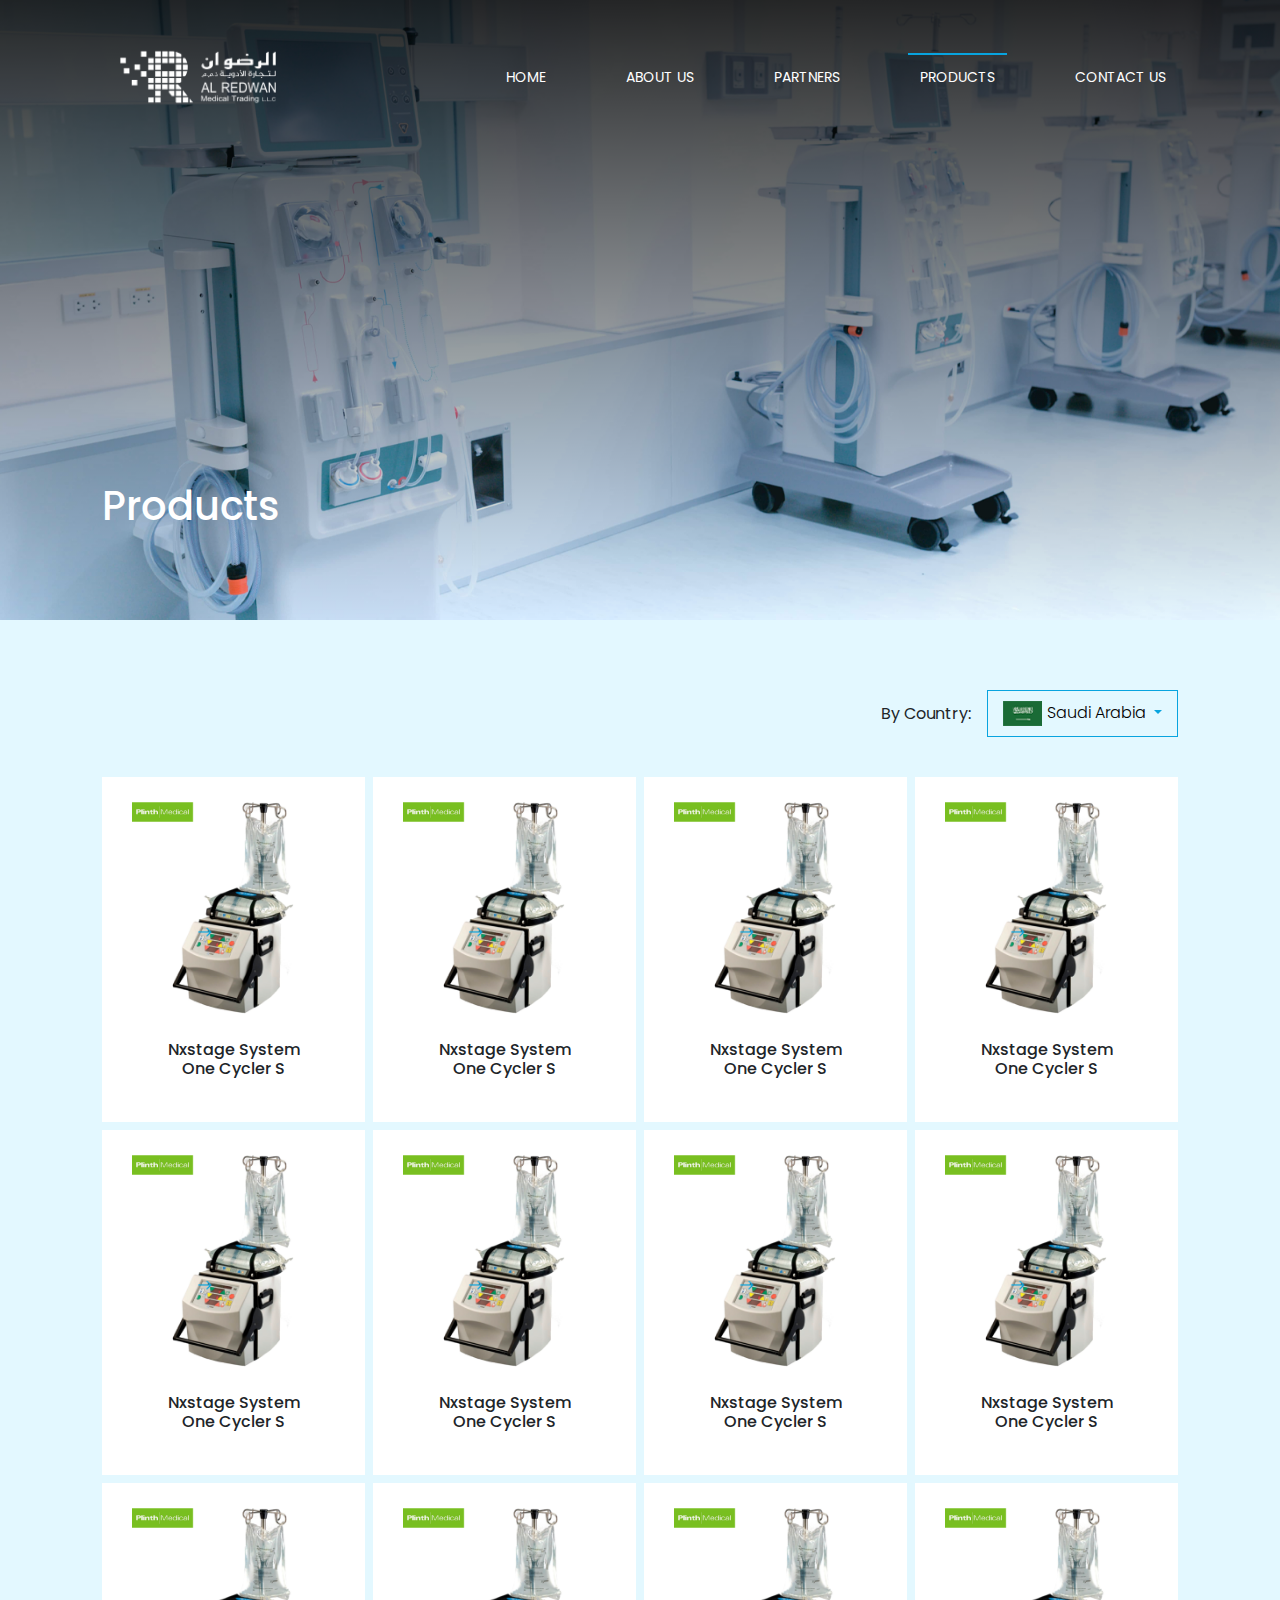
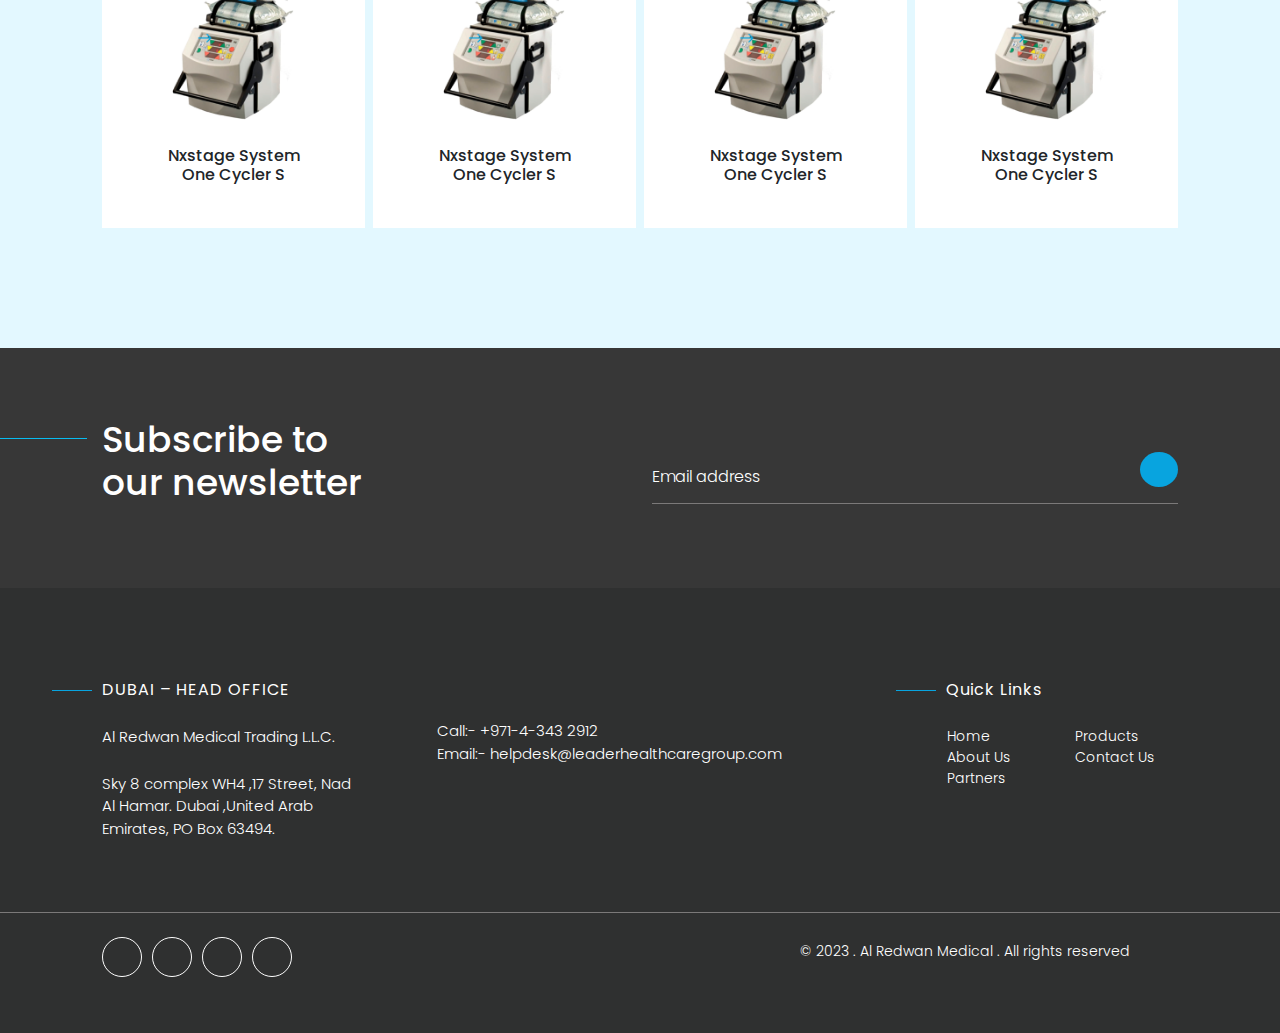
<file: products.html>
<!DOCTYPE html>
<html lang="en">

<head>
    <meta charset="UTF-8">
    <meta name="viewport" content="width=device-width, initial-scale=1.0">
    <meta http-equiv="X-UA-Compatible" content="ie=edge">
    <meta name="Description" content="Enter your description here" />
    <link rel="stylesheet" href="asset/css/bootstrap.min.css">
    <link rel="stylesheet" href="asset/css/swiper-bundle.min.css">
    <link rel="stylesheet" href="https://cdnjs.cloudflare.com/ajax/libs/font-awesome/6.4.2/css/all.min.css"
        integrity="sha512-z3gLpd7yknf1YoNbCzqRKc4qyor8gaKU1qmn+CShxbuBusANI9QpRohGBreCFkKxLhei6S9CQXFEbbKuqLg0DA=="
        crossorigin="anonymous" referrerpolicy="no-referrer" />
    <link rel="stylesheet" href="asset/css/style.css">
    <title>Products</title>
</head>

<body>
    <nav class="navbar navbar-expand-lg">
        <div class="container">
            <a class="navbar-brand" href="index.html">
                <img src="asset/images/original logo_White.png" alt="Logo">
            </a>
            <button class="navbar-toggler" type="button" data-bs-toggle="collapse"
                data-bs-target="#navbarSupportedContent" aria-controls="navbarSupportedContent" aria-expanded="false"
                aria-label="Toggle navigation">
                <span class="fas fa-bars"></span>
            </button>
            <div class="collapse navbar-collapse " id="navbarSupportedContent">
                <ul class="navbar-nav ms-auto">
                    <li class="nav-item ">
                        <a class="nav-link" aria-current="page" href="index.html">Home</a>
                    </li>
                    <li class="nav-item">
                        <a class="nav-link" href="aboutus.html">About us</a>
                    </li>

                    <li class="nav-item">
                        <a class="nav-link" href="partners.html">Partners</a>
                    </li>

                    <li class="nav-item">
                        <a class="nav-link active" href="products.html">Products</a>
                    </li>

                    <li class="nav-item">
                        <a class="nav-link" href="contact.html">Contact us</a>
                    </li>
                </ul>
            </div>
        </div>
    </nav>
    <main class="main Partner-main" style="--Partimg:url(../images/productmain.png)">
        <div class="container">
            <div class="partners-heading">
                <h2 class="">Products</h2>
            </div>

        </div>
    </main>


    <section class="featured-section productsection">
        <div class="container">
            <div class="row">
                <div class="d-flex align-items-center justify-content-end">
                    <div class="dropdown d-flex align-items-center">
                        <p class="mx-3">By Country:</p>

                        <a class="dropbtn dropdown-toggle" href="#" role="button" id="dropdownMenuLink"
                            data-bs-toggle="dropdown" aria-expanded="false">
                            <img src="asset/images/saudiicon.png" class="img-fluid" alt="">
                            <span>Saudi Arabia</span>
                        </a>
                        <ul class="dropdown-menu" aria-labelledby="dropdownMenuLink">
                            <li><a class="dropdown-item" href="#"><img src="asset/images/saudiicon.png" class="img-fluid" alt=""><span>UAE</span></a></li>

                            <li><a class="dropdown-item" href="#"><img src="asset/images/saudiicon.png" class="img-fluid" alt=""><span>Saudi Arabia</span></a></li>
                           
                        </ul>
                    </div>
        
                </div>
            </div>

            <div class="products-content">
                <div class="row g-2">


                    <div class="col-md-3 ">
                        <div class="productCard productCard1">
                            <figure>
                                <img src="asset/images/partner5.png" class="img-fluid small" alt="">
                                <img src="asset/images/product1.png" class="img-fluid" alt="">
                            </figure>
                            <div class="card-body">
                                <h3>Nxstage System One Cycler S</h3>
                                <a href="viewdetails.html" class="btn">View Details</a>
                            </div>
                        </div>
                    </div>
                    <div class="col-md-3">
                        <div class="productCard productCard1">
                            <figure>
                                <img src="asset/images/partner5.png" class="img-fluid small" alt="">
                                <img src="asset/images/product1.png" class="img-fluid" alt="">
                            </figure>
                            <div class="card-body">
                                <h3>Nxstage System One Cycler S</h3>
                                <a href="viewdetails.html" class="btn">View Details</a>
                            </div>
                        </div>
                    </div>
                    <div class="col-md-3">
                        <div class="productCard productCard1">
                            <figure>
                                <img src="asset/images/partner5.png" class="img-fluid small" alt="">
                                <img src="asset/images/product1.png" class="img-fluid" alt="">
                            </figure>
                            <div class="card-body">
                                <h3>Nxstage System One Cycler S</h3>
                                <a href="#" class="btn">View Details</a>
                            </div>
                        </div>
                    </div>
                    <div class="col-md-3">
                        <div class="productCard productCard1">
                            <figure>
                                <img src="asset/images/partner5.png" class="img-fluid small" alt="">
                                <img src="asset/images/product1.png" class="img-fluid" alt="">
                            </figure>
                            <div class="card-body">
                                <h3>Nxstage System One Cycler S</h3>
                                <a href="#" class="btn">View Details</a>
                            </div>
                        </div>
                    </div>
                    <div class="col-md-3">
                        <div class="productCard productCard1">
                            <figure>
                                <img src="asset/images/partner5.png" class="img-fluid small" alt="">
                                <img src="asset/images/product1.png" class="img-fluid" alt="">
                            </figure>
                            <div class="card-body">
                                <h3>Nxstage System One Cycler S</h3>
                                <a href="#" class="btn">View Details</a>
                            </div>
                        </div>
                    </div>
                    <div class="col-md-3">
                        <div class="productCard productCard1">
                            <figure>
                                <img src="asset/images/partner5.png" class="img-fluid small" alt="">
                                <img src="asset/images/product1.png" class="img-fluid" alt="">
                            </figure>
                            <div class="card-body">
                                <h3>Nxstage System One Cycler S</h3>
                                <a href="#" class="btn">View Details</a>
                            </div>
                        </div>
                    </div>
                    <div class="col-md-3">
                        <div class="productCard productCard1">
                            <figure>
                                <img src="asset/images/partner5.png" class="img-fluid small" alt="">
                                <img src="asset/images/product1.png" class="img-fluid" alt="">
                            </figure>
                            <div class="card-body">
                                <h3>Nxstage System One Cycler S</h3>
                                <a href="#" class="btn">View Details</a>
                            </div>
                        </div>
                    </div>
                    <div class="col-md-3">
                        <div class="productCard productCard1">
                            <figure>
                                <img src="asset/images/partner5.png" class="img-fluid small" alt="">
                                <img src="asset/images/product1.png" class="img-fluid" alt="">
                            </figure>
                            <div class="card-body">
                                <h3>Nxstage System One Cycler S</h3>
                                <a href="#" class="btn">View Details</a>
                            </div>
                        </div>
                    </div>
                    <div class="col-md-3">
                        <div class="productCard productCard1">
                            <figure>
                                <img src="asset/images/partner5.png" class="img-fluid small" alt="">
                                <img src="asset/images/product1.png" class="img-fluid" alt="">
                            </figure>
                            <div class="card-body">
                                <h3>Nxstage System One Cycler S</h3>
                                <a href="#" class="btn">View Details</a>
                            </div>
                        </div>
                    </div>
                    <div class="col-md-3">
                        <div class="productCard productCard1">
                            <figure>
                                <img src="asset/images/partner5.png" class="img-fluid small" alt="">
                                <img src="asset/images/product1.png" class="img-fluid" alt="">
                            </figure>
                            <div class="card-body">
                                <h3>Nxstage System One Cycler S</h3>
                                <a href="#" class="btn">View Details</a>
                            </div>
                        </div>
                    </div>
                    <div class="col-md-3">
                        <div class="productCard productCard1">
                            <figure>
                                <img src="asset/images/partner5.png" class="img-fluid small" alt="">
                                <img src="asset/images/product1.png" class="img-fluid" alt="">
                            </figure>
                            <div class="card-body">
                                <h3>Nxstage System One Cycler S</h3>
                                <a href="#" class="btn">View Details</a>
                            </div>
                        </div>
                    </div>
                    <div class="col-md-3">
                        <div class="productCard productCard1">
                            <figure>
                                <img src="asset/images/partner5.png" class="img-fluid small" alt="">
                                <img src="asset/images/product1.png" class="img-fluid" alt="">
                            </figure>
                            <div class="card-body">
                                <h3>Nxstage System One Cycler S</h3>
                                <a href="#" class="btn">View Details</a>
                            </div>
                        </div>
                    </div>
                </div>

            </div>
        </div>


    </section>


    <section class="partner-section subscribe-section">
        <div class="container mb-4">
            <div class="row justify-content-between align-items-end">
                <div class="col-md-4">
                    <h2 class="title">Subscribe to our newsletter</h2>
                </div>
                <div class="col-md-6 ">
                    <div class="subscribe-input d-flex align-items-center">

                        <input type="text" class="text form-control pb-2" placeholder="Email address" required>
                        <button class="subscribe-btn mb-3"><i
                                class="fa-solid fa-arrow-right align-items-center pt-1"></i></button>


                    </div>
                </div>
            </div>
        </div>


    </section>



    <section class="partner-section footer">
        <div class="container mb-4">
            <div class="row pb-5">

                <div class="col-md-3 ">
                    <div class="footer-heading d-flex align-items-center pb-4">
                        <span></span>
                        <p class="">DUBAI – HEAD OFFICE</p>
                    </div>

                    <div class="footer-location">
                        <p class="first pb-4 ">Al Redwan Medical Trading L.L.C.</p>

                        <p>Sky 8 complex WH4 ,17 Street, Nad Al Hamar. Dubai ,United Arab Emirates, PO Box 63494.</p>

                    </div>
                </div>
                <div class="col-md-5 ">
                    <div class="footer-email">

                        <p>Call:- +971-4-343 2912</p>
                        <p>Email:- helpdesk@leaderhealthcaregroup.com</p>

                    </div>
                </div>

                <div class="col-md-4 footer-section">
                    <div class="footer-heading footer-heading1 d-flex align-items-center pb-4">
                        <span></span>
                        <p class="">Quick Links</p>
                    </div>

                    <div class="row">
                        <div class="col-md-6 quick-links ">
                            <ul>
                                <li><a href="index.html">Home</a></li>
                                <li><a href="aboutus.html">About Us</a></li>
                                <li><a href="partners.html">Partners</a></li>
                            </ul>
                        </div>
                        <div class="col-md-6 quick-links">
                            <ul>
                                <li><a href="products.html">Products</a></li>
                                <li><a href="contact.html">Contact Us</a></li>
                            </ul>
                        </div>
                    </div>


                </div>



            </div>


        </div>
        <div class="all-rights-border"></div>
        <div class="container">
            <div class="row">
                <div class="col-md-7 footer-icon pt-4">
                    <ul class="d-flex align-items-center text-center">
                        <li><a href="#"><i class="fa-brands fa-instagram"></i></a></li>
                        <li><a href="#"><i class="fa-brands fa-facebook-f"></i></a></li>
                        <li><a href="#"><i class="fa-brands fa-twitter"></i></a></li>
                        <li><a href="#"><i class="fa-brands fa-linkedin-in"></i></a></li>
                    </ul>
                   
                </div>
                <div class="col-md-5 ">
                    <div class="all-rights text-end">
                        <p>© 2023 . Al Redwan Medical . All rights reserved</p>
                    </div>
                </div>
            </div>
        </div>
    </section>



    <script src="https://cdnjs.cloudflare.com/ajax/libs/popper.js/2.9.2/umd/popper.min.js"></script>
    <script src="asset/js/swiper-bundle.min.js"></script>
    <script src="asset/js/jquery-3.6.0.min.js "></script>
    <script src="asset/js/bootstrap.bundle.min.js"></script>
</body>

</html>


<script>
    const links = document.querySelectorAll(".navbar-nav li a");
    function removeActiveClass() {
        links.forEach(link => link.classList.remove("active"));
    }
    links.forEach(link => {
        link.addEventListener('click', function (event) {
            removeActiveClass();
            link.classList.add('active');
        });
    });

    var swiper = new Swiper(".mySwiper", {
        slidesPerView: 1,
        spaceBetween: 0,
        loop: true,
        navigation: {
            nextEl: ".swiper-button-next",
            prevEl: ".swiper-button-prev",
        },
        breakpoints: {
            420: {
                slidesPerView: 1,
                spaceBetween: 4,
            },

            640: {
                slidesPerView: 2,
                spaceBetween: 6,
            },
            768: {
                slidesPerView: 3,
                spaceBetween: 10,
            },
            1024: {
                slidesPerView: 4,
                spaceBetween: 14,
            },
        },
    });

    var swiper = new Swiper(".myswiper2", {
        slidesPerView: 1,
        spaceBetween: 3,
        loop: true,
        // centeredSlides:true,
        breakpoints: {
            480: {
                slidesPerView: 2,
                spaceBetween: 5,
            },
            640: {
                slidesPerView: 3,
                spaceBetween: 10,
            },
            768: {
                slidesPerView: 4,
                spaceBetween: 15,
            },
            1024: {
                slidesPerView: 6,
                spaceBetween: 20,
            },
            2000: {
                slidesPerView: 8,
                spaceBetween: 20,
            },
        },
    });
</script>
</file>
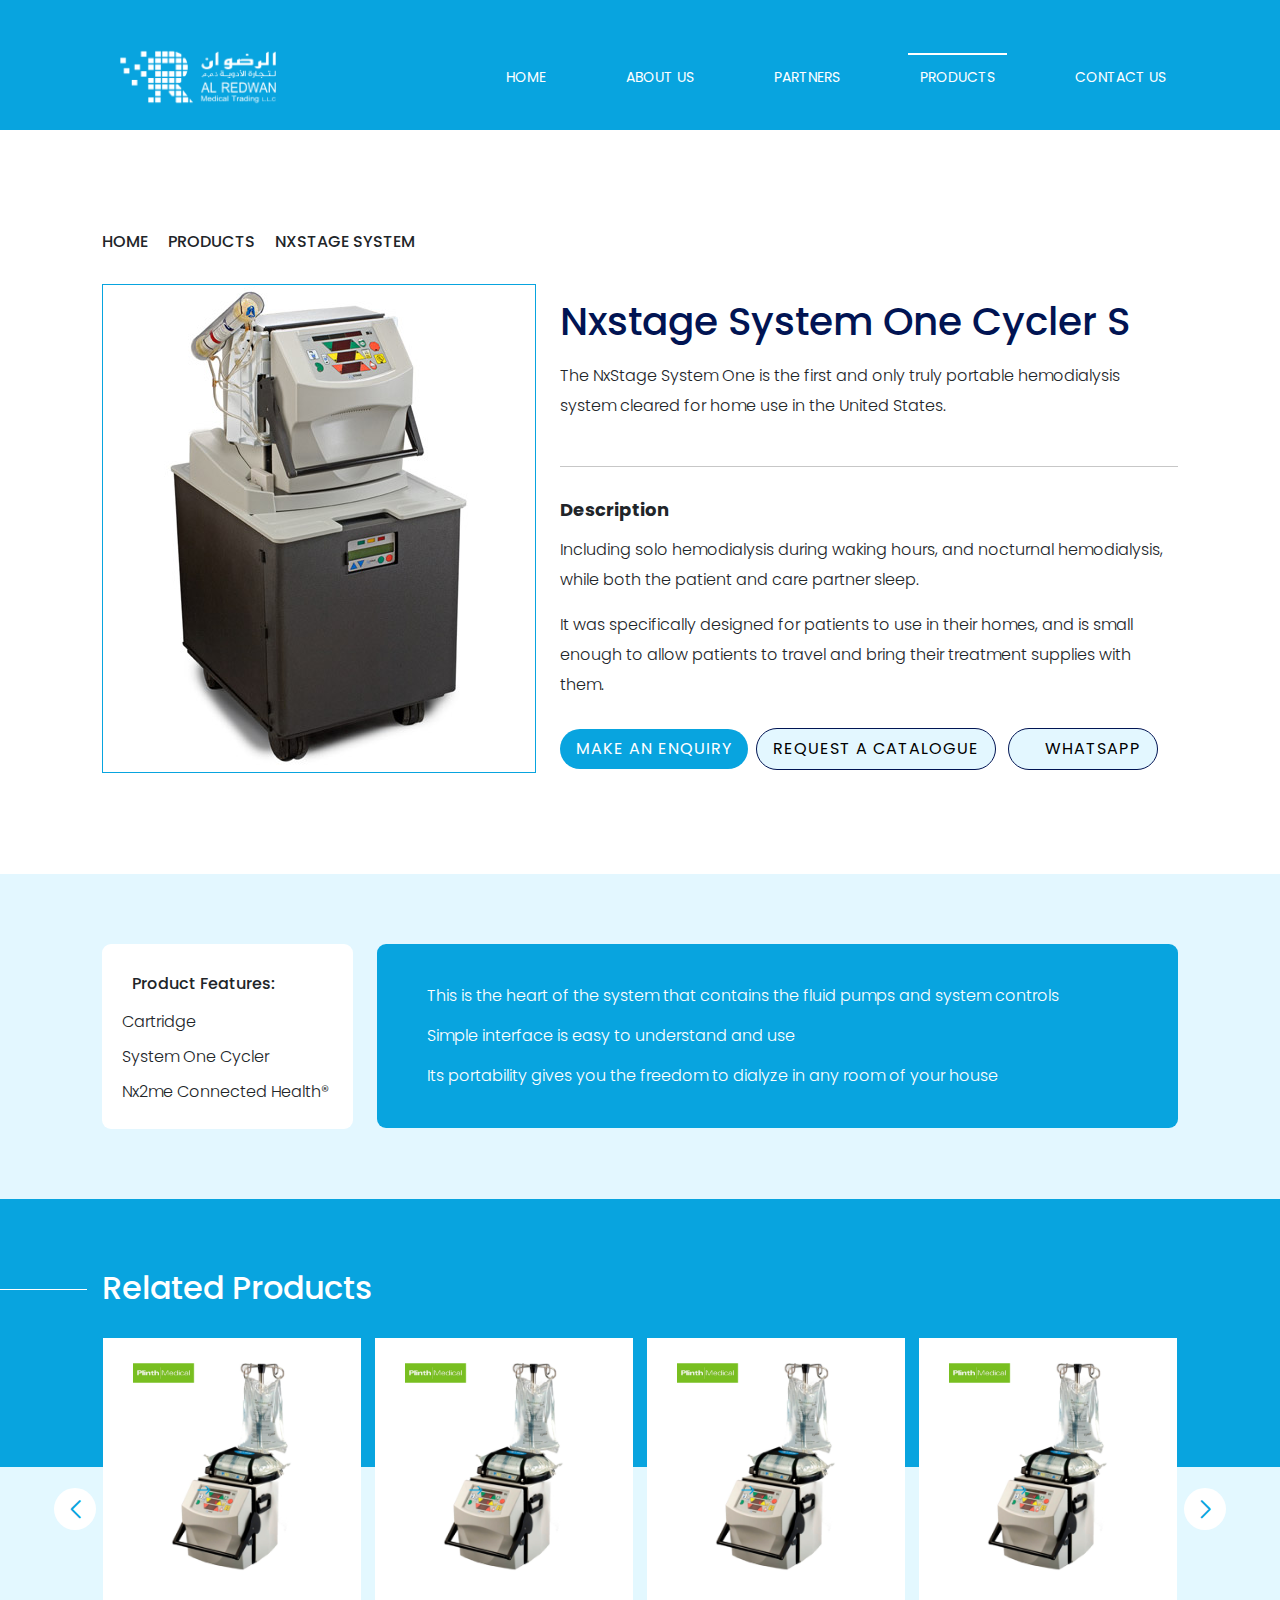
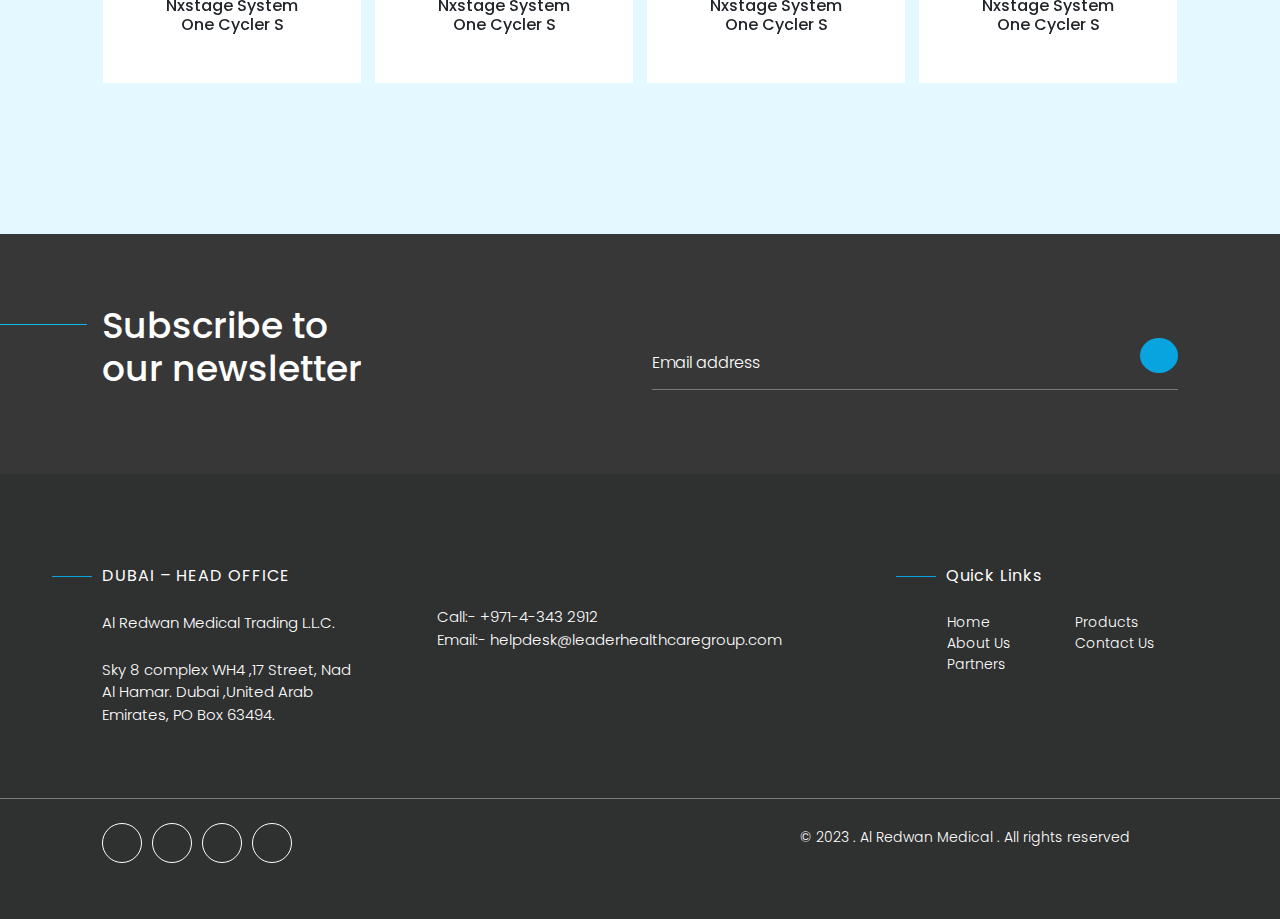
<file: viewdetails.html>
<!DOCTYPE html>
<html lang="en">

<head>
    <meta charset="UTF-8">
    <meta name="viewport" content="width=device-width, initial-scale=1.0">
    <meta http-equiv="X-UA-Compatible" content="ie=edge">
    <meta name="Description" content="Enter your description here" />
    <link rel="stylesheet" href="asset/css/bootstrap.min.css">
    <link rel="stylesheet" href="asset/css/swiper-bundle.min.css">
    <link rel="stylesheet" href="https://cdnjs.cloudflare.com/ajax/libs/font-awesome/6.4.2/css/all.min.css"
        integrity="sha512-z3gLpd7yknf1YoNbCzqRKc4qyor8gaKU1qmn+CShxbuBusANI9QpRohGBreCFkKxLhei6S9CQXFEbbKuqLg0DA=="
        crossorigin="anonymous" referrerpolicy="no-referrer" />
    <link rel="stylesheet" href="asset/css/style.css">
    <title>View Details</title>
</head>

<body>
    <nav class="navbar navbar-expand-lg detail-nav">
        <div class="container">
            <a class="navbar-brand" href="index.html">
                <img src="asset/images/original logo_White.png" alt="Logo">
            </a>
            <button class="navbar-toggler" type="button" data-bs-toggle="collapse"
                data-bs-target="#navbarSupportedContent" aria-controls="navbarSupportedContent" aria-expanded="false"
                aria-label="Toggle navigation">
                <span class="fas fa-bars"></span>
            </button>
            <div class="collapse navbar-collapse " id="navbarSupportedContent">
                <ul class="navbar-nav ms-auto">
                    <li class="nav-item ">
                        <a class="nav-link " aria-current="page" href="index.html">Home</a>
                    </li>
                    <li class="nav-item">
                        <a class="nav-link " href="aboutus.html">About us</a>
                    </li>

                    <li class="nav-item">
                        <a class="nav-link" href="partners.html">Partners</a>
                    </li>

                    <li class="nav-item">
                        <a class="nav-link active" href="products.html">Products</a>
                    </li>

                    <li class="nav-item">
                        <a class="nav-link" href="contact.html">Contact us</a>
                    </li>
                </ul>
            </div>
        </div>
    </nav>

    <main class="detail-main">

    </main>

    <section class="detail">
        <div class="container">
            <div class="detail-head d-flex align-items-center">
                <p>Home</p>
                <i class="fa-solid fa-greater-than"></i>
                <p>Products</p>
                <i class="fa-solid fa-greater-than"></i>
                <p>nxstage system</p>
            </div>

            <div class="row">
                <div class="col-md-5">
                    <div class="detail-image">
                        <img src="asset/images/details.png" class="img-fluid" alt="">
                    </div>
                </div>

                <div class="col-md-7 ">
                    <div class="details-content">
                        <h2>Nxstage System One Cycler S</h2>
                        <p>The NxStage System One is the first and only truly portable hemodialysis system cleared for
                            home use in the United States.
                        </p>
                    </div>

                    <div class="details-description">
                        <h2>Description</h2>
                        <p class="para">Including solo hemodialysis during waking hours, and nocturnal hemodialysis,
                            while both the patient and care partner sleep.
                        </p>
                        <p>It was specifically designed for patients to use in their homes, and is small enough to allow
                            patients to travel and bring their treatment supplies with them.</p>
                    </div>

                    <div class="details-buttons mt-4">
                        <button data-bs-toggle="modal" data-bs-target="#detailspopup"><a>Make an Enquiry</a></button>
                        <button data-bs-toggle="modal" data-bs-target="#detailspopup"><a>request a
                                catalogue</a></button>
                        <button><i class="fa-brands fa-whatsapp"></i><a>Whatsapp</a></button>
                    </div>
                </div>
            </div>
        </div>
    </section>



    <!-- Modal -->
    <div class="modal fade" id="detailspopup" tabindex="-1" aria-labelledby="exampleModalLabel" aria-hidden="true">
        <div class="modal-dialog modal-dialog-centered modal-lg">
            <div class="modal-content">
                <div class="modal-header">
                    <button type="button" class="btn-close" data-bs-dismiss="modal" aria-label="Close"></button>

                </div>



                <div class="modal-body">

                    <div class="details-modal">
                        <div class="col-md-8 mx-auto">
                            <h1>product Enquiry</h1>
                            <div class="details-form mt-3">
                                <input type="text" class="text form-control" placeholder="Full Name" required>
                                <div class="dropdown">
                                    <button class="block d-flex justify-content-between align-items-center"
                                        type="button" data-bs-toggle="dropdown" aria-expanded="false">
                                        Country
                                        <i class="fa-solid fa-angle-down"></i>
                                    </button>
                                    <ul class="dropdown-menu dropdown-menu1" aria-labelledby="">
                                        <li><a class="dropdown-item" href="#">Action</a></li>
                                        <li><a class="dropdown-item" href="#">Another action</a></li>
                                        <li><a class="dropdown-item" href="#">Something else here</a></li>
                                    </ul>
                                </div>

                                <input type="text" class="text form-control" placeholder="Email" required>

                                <div class="dropdown">
                                    <button class="block  d-flex justify-content-between align-items-center"
                                        type="button" data-bs-toggle="dropdown" aria-expanded="false">
                                        Product Name
                                        <i class="fa-solid fa-angle-down"></i>
                                    </button>
                                    <ul class="dropdown-menu dropdown-menu1" aria-labelledby="">

                                        <li><a class="dropdown-item" href="#">Dialysis Chair</a></li>
                                        <li><a class="dropdown-item" href="#">CRRT Machine</a></li>
                                        <li><a class="dropdown-item" href="#">Reverse osmosis water <br> Treatment
                                                System</a></li>
                                    </ul>
                                </div>
                                <div class="form">
                                    <textarea class="text form-control" rows="4" placeholder="Message"
                                        required></textarea>
                                </div>
                                <div class="detail-send text-end">
                                    <button>SEND</button>
                                </div>
                            </div>
                        </div>
                    </div>



                </div>

            </div>
        </div>
    </div>


    <section class="about-section details-section">
        <div class="container">
            <div class="row">
                <div class="col-md-3">
                    <div class="details-product">
                        <div class="details-text">
                            <h5>Product Features:</h5>
                            <p>Cartridge</p>
                            <p>System One Cycler</p>
                            <p>Nx2me Connected Health®</p>
                        </div>

                    </div>
                </div>
                <div class="col-md-9">
                    <div class="details-product details-product1">
                        <div class="details-text1">
                            <div class="first d-flex align-items-center pb-3">
                                <i class="fa-solid fa-circle-check" ></i>
                                <p>This is the heart of the system that contains the fluid pumps and system controls</p>
                            </div>
                            <div class="first d-flex align-items-center pb-3">
                                <i class="fa-solid fa-circle-check"></i>
                                <p>Simple interface is easy to understand and use</p>
                            </div>
                            <div class="first d-flex align-items-center">
                                <i class="fa-solid fa-circle-check"></i>
                                <p>Its portability gives you the freedom to dialyze in any room of your house</p>
                            </div>
                            

                              
                        </div>

                    </div>
                </div>
            </div>
        </div>
    </section>

    <section class="partner-section details-related">
        <div class="container">
            <div class="row ">
                <div class="">
                    <h2 class="title">Related Products</h2>
                </div>
                
            </div>
            
        </div>
    </section>

    <section class="featured-section">
        <div class="container">
            <!-- <div class="row justify-content-between align-items-center">
                <div class="col-lg-5">
                    <h2 class="title">Featured Products</h2>
                </div>
                <div class="col-lg-3 ">
                    <a href="#" class="btn">More Products</a>
                </div>
            </div> -->

            <div class="slider slider1">
                <div class="swiper mySwiper">
                    <div class="swiper-wrapper">
                        <div class="swiper-slide">
                            <div class="productCard">
                                <figure>
                                    <img src="asset/images/partner5.png" class="img-fluid small" alt="">
                                    <img src="asset/images/product1.png" class="img-fluid" alt="">
                                </figure>
                                <div class="card-body">
                                    <h3>Nxstage System One Cycler S</h3>
                                    <a href="#" class="btn">View Details</a>
                                </div>
                            </div>
                        </div>
                        <div class="swiper-slide">
                            <div class="productCard">
                                <figure>
                                    <img src="asset/images/partner5.png" class="img-fluid small" alt="">
                                    <img src="asset/images/product1.png" class="img-fluid" alt="">
                                </figure>
                                <div class="card-body">
                                    <h3>Nxstage System One Cycler S</h3>
                                    <a href="#" class="btn">View Details</a>
                                </div>
                            </div>
                        </div>
                        <div class="swiper-slide">
                            <div class="productCard">
                                <figure>
                                    <img src="asset/images/partner5.png" class="img-fluid small" alt="">
                                    <img src="asset/images/product1.png" class="img-fluid" alt="">
                                </figure>
                                <div class="card-body">
                                    <h3>Nxstage System One Cycler S</h3>
                                    <a href="#" class="btn">View Details</a>
                                </div>
                            </div>
                        </div>
                        <div class="swiper-slide">
                            <div class="productCard">
                                <figure>
                                    <img src="asset/images/partner5.png" class="img-fluid small" alt="">
                                    <img src="asset/images/product1.png" class="img-fluid" alt="">
                                </figure>
                                <div class="card-body">
                                    <h3>Nxstage System One Cycler S</h3>
                                    <a href="#" class="btn">View Details</a>
                                </div>
                            </div>
                        </div>
                    </div>
                </div>
                <div class="swiper-button-prev"></div>
                <div class="swiper-button-next"></div>
            </div>
        </div>

    </section>

    <section class="partner-section subscribe-section">
        <div class="container mb-4">
            <div class="row justify-content-between align-items-end">
                <div class="col-md-4">
                    <h2 class="title">Subscribe to our newsletter</h2>
                </div>
                <div class="col-md-6 ">
                    <div class="subscribe-input d-flex align-items-center">

                        <input type="text" class="text form-control pb-2" placeholder="Email address" required>
                        <button class="subscribe-btn mb-3"><i
                                class="fa-solid fa-arrow-right align-items-center pt-1"></i></button>


                    </div>
                </div>
            </div>
        </div>


    </section>



    <section class="partner-section footer">
        <div class="container mb-4">
            <div class="row pb-5">

                <div class="col-md-3 ">
                    <div class="footer-heading d-flex align-items-center pb-4">
                        <span></span>
                        <p class="">DUBAI – HEAD OFFICE</p>
                    </div>

                    <div class="footer-location">
                        <p class="first pb-4 ">Al Redwan Medical Trading L.L.C.</p>

                        <p>Sky 8 complex WH4 ,17 Street, Nad Al Hamar. Dubai ,United Arab Emirates, PO Box 63494.</p>

                    </div>
                </div>
                <div class="col-md-5 ">
                    <div class="footer-email">

                        <p>Call:- +971-4-343 2912</p>
                        <p>Email:- helpdesk@leaderhealthcaregroup.com</p>

                    </div>
                </div>

                <div class="col-md-4 footer-section">
                    <div class="footer-heading footer-heading1 d-flex align-items-center pb-4">
                        <span></span>
                        <p class="">Quick Links</p>
                    </div>

                    <div class="row">
                        <div class="col-md-6 quick-links ">
                            <ul>
                                <li><a href="index.html">Home</a></li>
                                <li><a href="aboutus.html">About Us</a></li>
                                <li><a href="partners.html">Partners</a></li>
                            </ul>
                        </div>
                        <div class="col-md-6 quick-links">
                            <ul>
                                <li><a href="products.html">Products</a></li>
                                <li><a href="contact.html">Contact Us</a></li>
                            </ul>
                        </div>
                    </div>


                </div>



            </div>


        </div>
        <div class="all-rights-border"></div>
        <div class="container">
            <div class="row">
                <div class="col-md-7 footer-icon pt-4">
                    <ul class="d-flex align-items-center text-center">
                        <li><a href="#"><i class="fa-brands fa-instagram"></i></a></li>
                        <li><a href="#"><i class="fa-brands fa-facebook-f"></i></a></li>
                        <li><a href="#"><i class="fa-brands fa-twitter"></i></a></li>
                        <li><a href="#"><i class="fa-brands fa-linkedin-in"></i></a></li>
                    </ul>
                   
                </div>
                <div class="col-md-5 ">
                    <div class="all-rights text-end">
                        <p>© 2023 . Al Redwan Medical . All rights reserved</p>
                    </div>
                </div>
            </div>
        </div>
    </section>



    <script src="https://cdnjs.cloudflare.com/ajax/libs/popper.js/2.9.2/umd/popper.min.js"></script>
    <script src="asset/js/swiper-bundle.min.js"></script>
    <script src="asset/js/jquery-3.6.0.min.js "></script>
    <script src="asset/js/bootstrap.bundle.min.js"></script>
</body>

</html>


<script>
    const links = document.querySelectorAll(".navbar-nav li a");
    function removeActiveClass() {
        links.forEach(link => link.classList.remove("active"));
    }
    links.forEach(link => {
        link.addEventListener('click', function (event) {
            removeActiveClass();
            link.classList.add('active');
        });
    });

    var swiper = new Swiper(".mySwiper", {
        slidesPerView: 1,
        spaceBetween: 0,
        loop: true,
        autoplay: true,
        navigation: {
            nextEl: ".swiper-button-next",
            prevEl: ".swiper-button-prev",
        },
        breakpoints: {
            420: {
                slidesPerView: 1,
                spaceBetween: 4,
            },

            640: {
                slidesPerView: 2,
                spaceBetween: 6,
            },
            768: {
                slidesPerView: 3,
                spaceBetween: 10,
            },
            1024: {
                slidesPerView: 4,
                spaceBetween: 14,
            },
        },
    });

    var swiper = new Swiper(".myswiper2", {
        slidesPerView: 1,
        spaceBetween: 3,
        loop: true,
        // centeredSlides:true,
        breakpoints: {
            480: {
                slidesPerView: 2,
                spaceBetween: 5,
            },
            640: {
                slidesPerView: 3,
                spaceBetween: 10,
            },
            768: {
                slidesPerView: 4,
                spaceBetween: 15,
            },
            1024: {
                slidesPerView: 6,
                spaceBetween: 20,
            },
            2000: {
                slidesPerView: 8,
                spaceBetween: 20,
            },
        },
    });



</script>
</file>
<file: asset/css/style.css>
@import url('https://fonts.googleapis.com/css2?family=Poppins:wght@300;400;500;600;700&display=swap');

:root {
    --theme-color: #08a4df;
    --dark-color: #011453;
}

body {
    font-family: 'Poppins', sans-serif;
}

h1,
h2,
h3,
h4,
h5,
h6,
p,
figure {
    margin: 0;
}

p {
    font-size: 16px;
}

a {
    text-decoration: none;
    transition: 0.5s ease;
}



@media (max-width: 1366px) {
    .container {
        max-width: 1100px;
    }

}

.main {
    background-image: var(--bgimg);
    background-size: cover;
    height: 880px;
}

.navbar {
    padding: 40px 0;
    position: absolute;
    top: 0;
    left: 0;
    right: 0;
    z-index: 99;
}

.navbar-toggler {
    box-shadow: none !important;
    border: none !important;
    color: white;
}

.navbar-brand img {
    width: 15vw;
    min-width: 100px;
    max-width: 235px;
}

.navbar-nav {
    gap: 56px;
}

.navbar-nav .nav-link {
    color: #fff !important;
    text-transform: uppercase;
    padding: 12px !important;
    font-size: 14px;
    border-top: 2px solid transparent;
}

.navbar-nav .nav-link:hover,
.navbar-nav .nav-link.active {
    border-color: var(--theme-color);
}

.main {
    position: relative;
    z-index: 1;
    display: flex;
    align-items: center;
    color: white;
}

.main p {
    display: flex;
    align-items: center;
    gap: 18px;
    font-size: 16px;
    font-weight: 300;
}

.main p span {
    width: 50px;
    height: 1px;
    background-color: white;
    display: block;
}

.main h1 {
    font-size: 64px;
    margin: 50px 0;
}

.main .btn {
    border: 1px solid white;
    border-radius: 36px;
    padding: 0.8rem 3.25rem;
    font-size: 16px;
    text-transform: uppercase;
    color: #fff;
}

.main .btn:hover {
    background-color: white;
    color: black;
}

.main .btnplay {
    width: 128px;
    height: 128px;
    border: none;
    border-radius: 50%;
}

.main .btnplay i {
    font-size: 20px;
    color: var(--theme-color);
}

.main::after {
    content: '';
    position: absolute;
    inset: 0;
    background: linear-gradient(to bottom, rgba(0, 0, 0, 0.85) 0, rgba(0, 0, 0, 0) 100%);
    z-index: -1;
    pointer-events: none;

}

/* About Section */
.about-section {
    padding: 150px 0 150px;
    background: #e3f7ff;
    overflow: hidden;
}


.about-section .aboutText {
    margin: auto;
    width: 90%;
}

.about-section h2 {
    font-size: 40px;
    color: var(--dark-color);
    margin-bottom: 45px;
}

.about-section .btn {
    border: 1px solid #024670;
    border-radius: 36px;
    padding: 0.8rem 3.25rem;
    font-size: 16px;
    text-transform: uppercase;
    color: black;
    margin-top: 45px;
}

.about-section .btn:hover {
    background-color: #024670;
    color: white;
}

.about-section .images {
    margin-right: -7rem;
    display: flex;
    justify-content: end;
    position: relative;
    z-index: 1;
}

.about-section .images img:nth-child(1) {
    transform: translateY(-80px);
}

.about-section .images img:nth-child(2) {
    transform: translateY(80px);
}

.about-section .images img:nth-child(3) {
    position: absolute;
    bottom: -6rem;
    left: -3.5rem;
    z-index: -1;
}

/* !@About Section */


/* Partner Section */

.partner-section {
    background-color: var(--theme-color);
    padding: 90px 0 110px 0;
    color: white;
}

section .title {
    font-size: 32px;
    font-weight: 500;
    position: relative;
}

section .title::before {
    content: '';
    position: absolute;
    top: 20px;
    width: 180px;
    left: -195px;
    height: 1px;
    background-color: #08bcf0;
}

.partner-section .partnerImage {
    margin-top: 96px;
}

.partner-section a {
    display: block;
    background-color: white;
    border: 1px solid var(--theme-color);
    transition: filter 0.5s ease;
}

.partner-section a img {
    width: 100%;
    max-height: 190px;
    object-fit: cover;
}

.partner-section a:hover {
    filter: drop-shadow(-2px 10px 24px rgba(0, 0, 0, 0.25));
}

/* !@Partner Section */

.featured-section {
    background-color: #e3f8ff;
    padding: 150px 0;
}

.featured-section .btn {
    background-color: var(--theme-color);
    border-radius: 36px;
    padding: 0.8rem 2rem;
    font-size: 16px;
    text-transform: uppercase;
    color: white;
}

.featured-section .btn:hover {
    background-color: var(--dark-color);
    color: white;
}

.featured-section h2 {
    color: var(--dark-color);
}

.featured-section h2::before {
    background-color: var(--dark-color);
}

/* Prodcut Section */
.featured-section .swiper {
    padding: 1px;
    margin-top: 40px;
}

.featured-section .slider {
    position: relative;
}

.slider .swiper-button-prev,
.slider .swiper-button-next {
    width: 42px;
    height: 42px;
    border-radius: 50%;
    background-color: white;
}

.slider .swiper-button-prev::after,
.slider .swiper-button-next::after {
    font-size: 18px;
    font-weight: 700;
    color: var(--theme-color);
}

.slider .swiper-button-prev {
    left: -3rem;
}

.slider .swiper-button-next {
    right: -3rem;
}

.productCard {
    position: relative;
    background-color: white;
    /* max-width: 295px; */
    max-height: 345px;
    min-height: 250px;
    text-align: center;
}

.productCard:hover {
    box-shadow: 0 0 0 1px #09a5df;
    /* border: 1px solid #09a5df; */
}

.productCard figure {
    position: relative;
    z-index: 1;
}

.productCard figure img:nth-child(2) {
    opacity: 1;
    transition: 0.5s ease;
}

.productCard figure .small {
    position: absolute;
    top: 10px;
    left: 10px;
    width: 100px;
    height: 50px;
    object-fit: cover;
    z-index: 3;
    transition: 0.5s ease;
}

.productCard:hover figure .small {
    top: 10%;
    left: 50%;
    transform: translateX(-50%);
    width: 200px;
    height: 140px;
}

.productCard .card-body {
    text-align: center;
    position: relative;
    z-index: 2;
    transition: 0.5s ease;
}

.productCard h3 {
    width: 165px;
    margin: auto;
    font-size: 16px;
    font-weight: 500;
    margin-bottom: 10px;
}

.productCard .card-body .btn {
    opacity: 0;
    transform: translateY(50%);
    transition: 0.5s ease;
}

.productCard:hover figure img:nth-child(2) {
    opacity: 0;
}

.productCard:hover .card-body {
    transform: translateY(-110px);
}

.productCard:hover .card-body .btn {
    opacity: 1;
    transform: translateY(10%);
}


/* !@Prodcut Section */


/* Event Section */
.myswiper2 {
    margin: 0 -3rem;

}

.event-section {
    overflow: hidden;
}

.eventtop-text p {
    font-size: 16px;
    font-weight: 300;
}

.event-card {
    border-radius: 5px;
}

.event-card img {
    min-height: 100px;
    object-fit: contain;
    width: 50%;
    height: 180px;
    min-height: 0px;
}

.event-text p {
    margin: 0 25px 0 25px;

    border-top: 1px solid black;
    padding-top: 10px;
    font-weight: 300;
    font-size: 10px;
    text-align: center;
    padding-bottom: 25px;
}

/* !@Event Section */



/* Contact Section */
.contact-section {
    padding: 0px 0;
}

.contact-section p {
    margin: 30px 0;
    font-weight: 300;

}

.contact-section h2 {
    font-size: 55px;
    font-weight: 500;
    color: #09a5df;
}

.contact-section .title::before {
    content: '';
    position: absolute;
    top: 30px;
    width: 180px;
    left: -195px;
    height: 1px;
    background-color: #08bcf0;
}

.contact-section img {
    width: 100%;
    margin-top: -0.80rem;
    object-fit: cover;
    /* max-width: 450px; */
}

.contact-section .btn {
    padding: 0.8rem 2.5rem;
}

.contact-section .contact-text {
    padding-top: 150px;
}

/* !@Contact Section */


/* Subscribe Section */
.subscribe-section {
    background-color: #373737;
    padding: 70px 0 60px 0;

}

.subscribe-section h2 {
    width: 80%;
    font-size: 36px;
    font-weight: 500;

}

.subscribe-input {
    border-bottom: 1px solid #7b7979;
}

.subscribe-input input {
    background-color: transparent !important;
    border: none !important;
    box-shadow: none !important;
    padding-left: 0;
}

.subscribe-input .form-control::placeholder {
    color: #fff;
    font-size: 16px;
    font-weight: 300;
}

.subscribe-input .form-control {
    caret-color: #fff;
    color: #fff;
}

.subscribe-input .subscribe-btn {
    background-color: var(--theme-color);
    width: 40px;
    height: 35px;
    border: none;
    border-radius: 50%;
}

.subscribe-input .subscribe-btn i {
    font-size: 20px;
    color: #fff;
}

/* !@Subscribe Section */


/* Footer */

.footer {
    background-color: #2f3030;
    padding: 90px 0 40px 0;
}

.footer-heading {
    gap: 10px;
}

.footer-heading span {
    width: 40px;
    height: 1px;
    background-color: var(--theme-color);
    margin-left: -3.1rem;
}

.footer-heading p {
    font-weight: 400;
    letter-spacing: 1px;
}

.footer-location p {
    font-size: 15px;
    font-weight: 300;
}

.footer-email {
    padding-top: 42px;
    margin-left: 60px;
}

.footer-email p {
    font-size: 15px;
    font-weight: 300;
}

.quick-links {
    margin-left: 0px;
}

.quick-links ul {
    margin: 0;
    padding: 0;
    list-style: none;
}

.quick-links a {
    background-color: transparent;
    border: none;
    transition: none !important;
    color: #fff;
    font-size: 14px;
    font-weight: 300;
}

.footer-heading1 {
    margin-left: 110px;
}

.footer-section .row {
    margin-left: 100px;

}
.footer-icon{
    /* margin: 10px; */
}
.footer-icon ul{
list-style: none;
gap: 10px;
padding: 0%;
}
.footer-icon a{
    border-radius: 50%;
    width: 40px;
    height: 40px;
    border: 1px solid #fff;
    background-color: transparent;
}
.footer-icon i{
padding-top: 12px;
color: #fff;

}
.all-rights-border {
    border-top: 1px solid #7b7979;
}

.all-rights p {
    font-size: 14px;
    font-weight: 300;
    padding-right: 3rem;
    padding-top: 28px;
}
/* Home Mobile-version */
@media (max-width:1196px) {
    .slider .swiper-button-prev {
        left: -0.5rem;
    }

    .slider .swiper-button-next {
        right: -0.5rem;
    }

    .about-section .images {
        margin-right: -4rem;
        /* z-index: auto;    */
    }
}

@media (max-width:1100px) {
    .about-section .aboutText {
        width: 70%;
    }

    .about-section h2 {
        font-size: 35px;
    }

    .about-section p {
        font-size: 14px;
    }

    .footer-email {
        margin-left: 40px;
    }

    .footer-location p {
        font-size: 13px;
    }

    .footer-email p {
        font-size: 13px;
    }

    .quick-links a {
        font-size: 13px;
    }
}




@media (max-width:991px) {
    .featured-section .btn {
        margin-top: 20px;
    }

    .navbar-nav {
        gap: 6px;
    }

    .main {
        align-items: end;
        padding-bottom: 20px;
    }

    .main h1 {
        font-size: 50px;
    }

    .main .btn {
        padding: 0.8rem 3rem;
    }

    .main .btnplay {
        width: 110px;
        height: 110px;

    }

    section .title::before {
        left: -180px;
    }

    .about-section .images img {
        margin-top: 170px;
    }

    .about-section .aboutText {
        width: 90%;
    }

    .about-section .btn {
        padding: 0.8rem 3rem;
    }

    .contact-section .contact-text {
        padding-top: 60px;
    }

    .contact-section img {
        margin-top: -0.70rem;
    }

    .contact-section h2 {
        font-size: 40px;
    }

    .contact-section .title::before {
        left: -180px;
        top: 20px;
    }

    .contact-section .btn {
        padding: 0.8rem 2rem;
    }

    .footer-email {
        margin-left: 13px;
    }

    .footer-section .row {
        margin-left: 60px;

    }
    .all-rights p {
        font-size: 12px !important;
        padding-right: 0% !important;
    }
}

@media (max-width:767px) {
    .contact-section img {
        margin-top: -0rem;
    }

    .subscribe-input {
        margin-top: 40px;
    }

    .footer-email {
        margin-left: 0px;
    }

    .footer-section .row {
        margin-left: 0px;
    }

    .footer-heading1 {
        margin-left: 0px;
        margin-top: 10px;
    }

    .footer-location p {
        font-size: 11px;
    }

    .footer-email p {
        font-size: 11px;
    }

    .quick-links a {
        font-size: 11px;
    }

    .footer-heading {
        gap: 5px;
    }

    .footer-heading span {
        width: 40px;
        height: 1px;
        background-color: var(--theme-color);
        margin-left: -2.5rem;
    }
    .all-rights p {
        text-align: start !important;
    }
}


@media (max-width:480px) {
    .main h1 {
        font-size: 40px;
    }

    .main .btnplay {
        margin-top: 10px;
    }

    .event-card {
        margin: 0 60px 0 60px;
    }

    
}

/* !@Home Mobile-version */



/* About Page */
.aboutpage {
    padding: 110px 0 110px;
}

.aboutmain h1 {
    color: #d1d7db;
}

.aboutmain h3 {
    color: var(--dark-color);
    padding: 40px 0;
}

.aboutdot {
    position: relative;
}

.aboutdot img {
    position: absolute;
    top: -110px;
    right: -90px;
    max-height: 250px;
}

.aboutimage img {
    border-radius: 50%;
    object-fit: cover;
    width: 100%;
}


.timelineTab {
    padding: 120px 0;
    background-color: #3a8abb;
}

.timelineTab .nav-tabs {
    flex-direction: column;
}

.timelineTab .nav-tabs {
    width: 100%;
    border: 0;
}

.timelineTab .nav-tabs .nav-link {
    width: 100%;
    border-radius: 0;
    position: relative;
}

.timelineTab .nav-tabs .nav-link i {
    opacity: 0.22;
}


.timelineTab .nav-tabs .nav-item+.nav-item .nav-link::before {
    content: '';
    position: absolute;
    top: 0;
    left: 0;
    width: 100%;
    height: 2px;
    background: linear-gradient(90deg, transparent 0%, var(--theme-color) 50%, transparent 100%);
}

.timelineTab .nav-tabs .nav-link img {
    max-width: 50px;
    margin-right: 20px;
}

.timelineTab .nav-tabs .nav-link {
    border: 0;
    display: flex;
    align-items: center;
    justify-content: space-between;
    padding: 12px 24px;
    color: white;
    font-size: 28px;
    z-index: 1;
}

.timelineTab .nav-tabs .nav-link.active {
    background-color: transparent;
    font-weight: 600;
}

.timelineTab .nav-tabs .nav-link.active i {
    opacity: 1;
}

.timelineTab .nav-tabs .nav-link.active::after {
    content: '';
    position: absolute;
    top: 0;
    right: 0;
    left: -8rem;
    height: 100%;
    background: linear-gradient(270deg, #3a8abb 20%, #d4c8ef 100%);
    z-index: -1;
}

.timelineTab .tab-content p {
    color: white;
    font-size: 16px;
    font-weight: 300;
}

.timelineTab .tab-content p+p {
    margin-top: 40px;
}

#myTab1 {
    border-bottom: 0;
    /* gap: 70px; */
    justify-content: space-between;
    margin: 90px 0;
}

#myTab1 .nav-link {
    width: 71px;
    height: 71px;
    background-color: var(--theme-color);
    border-radius: 50%;
    font-size: 18px;
    color: white;
    padding: 0;
    border: 0;
    font-weight: 600;
}


#myTab1 .nav-link.active {
    background-color: transparent;
    font-size: 30px;
    color: var(--dark-color);
}

.icon-image img {
    width: 100%;

}

/* !@About Page */



/* Partners Page */

.Partner-main {
    background-image: var(--Partimg);
    background-size: cover;
    height: 620px;
}

.Partner-main {
    align-items: end;
}

.Partner-main h2 {
    font-size: 40px;
    margin: 90px 0px;
}

.partners-content .title::before {
    background-color: var(--dark-color);
}

.partners-content {
    background-color: #e3f8ff;
    color: var(--dark-color);
}

.partners-content a {
    border: 1px solid #e3f8ff;
}

.partners-content .partnerImage {
    margin-top: 35px;
}

.dotimage {
    position: relative;
}

.dotimage img {
    position: absolute;
    left: -19rem;
}

.partners-content1 .title::before {
    background-color: #fff;
}

.partners-content1 .partnerImage {
    margin-top: 35px;
}

/* !@Partners Page */


/* Product Page */
.productsection {
    padding: 70px 0 120px;
}

.featured-section .products-content {
    margin-top: 40px;
}

.dropdown a {
    padding-right: 20px;
    padding: 10px 15px;
}

.dropdown img {
    width: 40px;
    height: 25px;
    /* margin: 10px; */
    object-fit: contain;
}
.dropdown-item:hover{
  background-color: transparent;
}
.dropdown-menu span{
    padding-left: 10px;
    padding-right: 10px;
    font-size: 16px;
    font-weight: 300;
}

.dropdown-menu{
  padding: 0 0px;
}
.dropbtn {
    border: 1px solid var(--theme-color) !important;
}

.dropdown-toggle {
    color: var(--theme-color) !important;
}

.dropbtn span {
    color: black;
    font-size: 16px;
    font-weight: 300;
}


.productCard1{
    overflow: hidden;
}
.productCard1 .card-body .btn {
    opacity: 0;
    transform: translateY(10%);
    transition: 0.3s ease;
}

/* !@Product Page */



/* Contact Page */
.Contact-main{
    background-image: var(--Contimg);
    background-size: cover;
    height: 690px;
}
.top-image {
    position: relative;
    z-index: -1;
}

.top-image img {
    max-height: 250px;
    position: absolute;
    right: -90px;
    top: -95px;
}

.contact-form {
    z-index: 44;
}
.contact-info h2{
    font-size: 36px;
    font-weight: 500;
    letter-spacing: -1px;
}

.contact-info p {
    font-size: 15px;
    font-weight: 300;
}

.conatct-border {
    border-bottom: 1px solid white;
    /* margin-right: 200px; */
    max-width: 60%;
}

.contact-loc {
    margin-top: 25px;
    margin-bottom: 30px;
}

.partners-content1 i {
    font-size: 22px;
}
.contact-loc h3{
    font-size: 24px;
    font-weight: bold;
}
.contact-loc a {
    background-color: transparent;
    text-decoration: none;
    color: #fff;
    font-size: 16px;
    font-weight: 400;
}

.contact-loc p {
    /* width: 70%; */
    font-size: 16px;
    font-weight: 400;
}

.contact-form input {
    border-radius: 20px;
    box-shadow: none !important;
}

.contact-form textarea {
    box-shadow: none !important;
}

.contact-form button {
    border-radius: 25px;
    background-color: #fff;
    padding: 10px 50px;
    border: none;
    text-transform: uppercase;
}

.contact-form button:hover {
    background-color: var(--dark-color);
    color: #fff;
    transition: 0.5s;
}

.contact-form .form-control::placeholder {
    /* color: #fff; */
    font-size: 14px;
    font-weight: 200;
    padding-left: 10px;
}

.form .form-control::placeholder {
    padding-top: 5px;
}
textarea{
    resize: none;
}
@media (max-width:1200px) {
    .top-image img {
        right: -10px;
    }
}

@media (max-width:767px) {
    .contact-form {
        margin-top: 20px;
    }
}

@media (max-width:425px) {
    .conatct-border {
        margin-right: 0px;
    }
}

/* !@Conatct Page */


/* Product Details */
.detail-main {
    background-color: var(--theme-color);
    height: 130px;
}

.detail-nav .navbar-nav .nav-link:hover,
.detail-nav .navbar-nav .nav-link.active {
    border-color: #fff;
}

.detail {
    padding: 100px 0 100px;
}

.detail-head {
    gap: 10px;
}

.detail-head p{
    font-size: 16px;
    font-weight: 500;
    text-transform: uppercase;
}

.detail-head i {
    font-size: 10px;
    color: var(--theme-color);
}

.detail-image {
    text-align: center;
    border: 1px solid var(--theme-color);
    max-height: 586px;
    margin-top: 30px;
}


.details-content{
    padding: 45px 0  ;
    border-bottom: 1px solid #c7c7c7;
}
.details-content h2{
    color:  var(--dark-color);
    font-size: 39px;
    font-weight: 500;
}
.details-content p{
    margin-top: 15px;
    font-size: 16px;
    font-weight: 300;
    line-height: 30px;
}
.details-description h2{
    font-size: 18px;
    font-weight: 700;
    margin-top: 32px;
}
.details-description .para{
    margin: 15px 0;
}
.details-description p{
    font-size: 16px;
    font-weight: 300;
    line-height: 30px;
}
.details-buttons button{
    border-radius: 29px;
    padding: 0.5rem 1rem;
    background-color: var(--theme-color);
    text-transform: uppercase;
    border: none;
    font-size: 16px;
    font-weight: 400;
    text-align: center;
    letter-spacing: 1px;
    color: #fff;
   
}
.details-buttons button:nth-child(2){
    border: 1px solid var(--dark-color);
background-color: #e3f7ff;
margin: 4px;
color: #000000;
}
.details-buttons button:nth-child(3){
    border: 1px solid var(--dark-color);
background-color: #e3f7ff;
margin: 4px;
color: #000000;
}

.details-buttons i{
    color: #008200;
    font-size: 16px;
    margin-left: 10px;
    margin-right: 10px;
}

.modal-header{
    border: none !important;
}
.modal-header button{
    box-shadow: none !important;
}
.btn-close{
    opacity: 1 !important;
  }
  .modal-content{
    border-radius: 2px;
  }
  .block{
 width: 100%;
  background-color: transparent;
  margin: 10px 0;
  color: #23336a;
  padding: 6px 6px;
  padding-left: 10px;
  }
  .block i{
    color: var(--theme-color);
  }
  .details-modal h1{
    text-transform: uppercase;
    font-size: 30px;
    font-weight: 400;
    color: var(--dark-color);
  }
  .dropdown-menu1{
    width: 100%;
  }
 .details-modal input{
    border-radius: 0%;
    border-color: #d3d3d3 !important;
    box-shadow: none !important;
    
 }
 .details-form .form-control::placeholder{
    color: #23336a;
 }
 .details-modal textarea{
    border-radius: 0%;
    border-color: #d3d3d3 !important;
    box-shadow: none !important;
 }
.details-modal .block{
    border: 1px solid #d3d3d3;
    border-color: #d3d3d3 !important;
    
 }

 .dropdown li{
    max-width: 50%;
 }

.details-modal .dropdown li:nth-child(1){
border-bottom: 1px solid #d3d3d3;
}
.details-modal .dropdown li:nth-child(2){
    border-bottom: 1px solid #d3d3d3;
    }
.detail-send button{
    color: #fff;
    background-color: var(--theme-color);
    text-transform: uppercase;
   border: none;
   border-radius: 29px;
   padding: 10px 55px;
   margin-top: 15px;
   margin-bottom: 25px;
}


.details-section{
    padding: 70px 0;
}
.details-product{
    background-color: #fff;
    border-radius: 9px;
}
.details-text{
    padding: 20px;
}
.details-text h5{
    font-size: 16px;
    font-weight: 500;
    padding: 10px;
}
.details-text p{
    font-size: 16px;
    font-weight: 300;
    line-height: 35px;
}
.details-product1{
    background-color: var(--theme-color);

}
.details-text1{
    padding: 40px;

}
.first p{
   font-size: 16px;
   font-weight: 300;
   color: #fff;
}
.first i{
    /* line-height: 33px; */
    color: #ffffff;
    font-size: 16px;
    margin-right: 10px;
}
.details-related{
    padding: 70px 0 160px 0;
}
.details-related .title::before {
    content: '';
    position: absolute;
    top: 20px;
    width: 180px;
    left: -195px;
    height: 1px;
    background-color: #fff;
}
.slider1{
    margin-top: -20rem;
    z-index: 44;
    position: relative;
}
</file>
